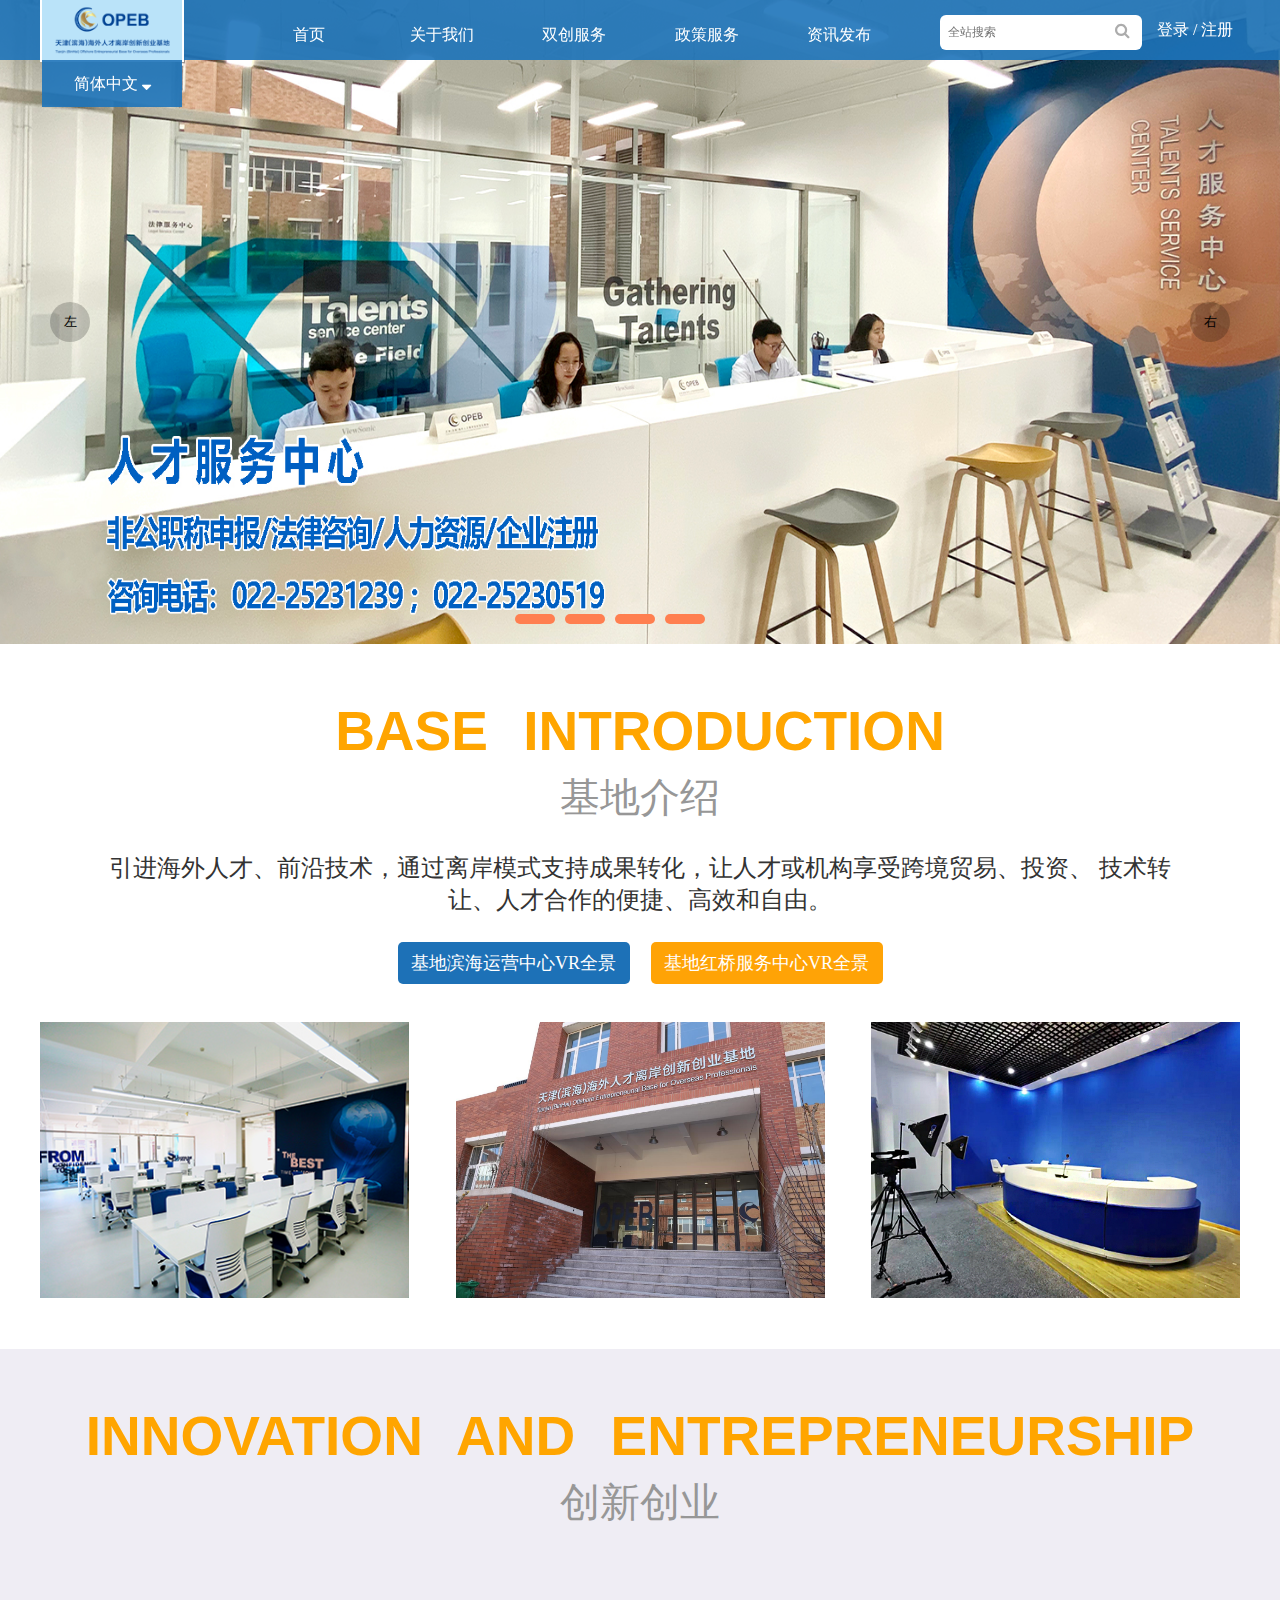
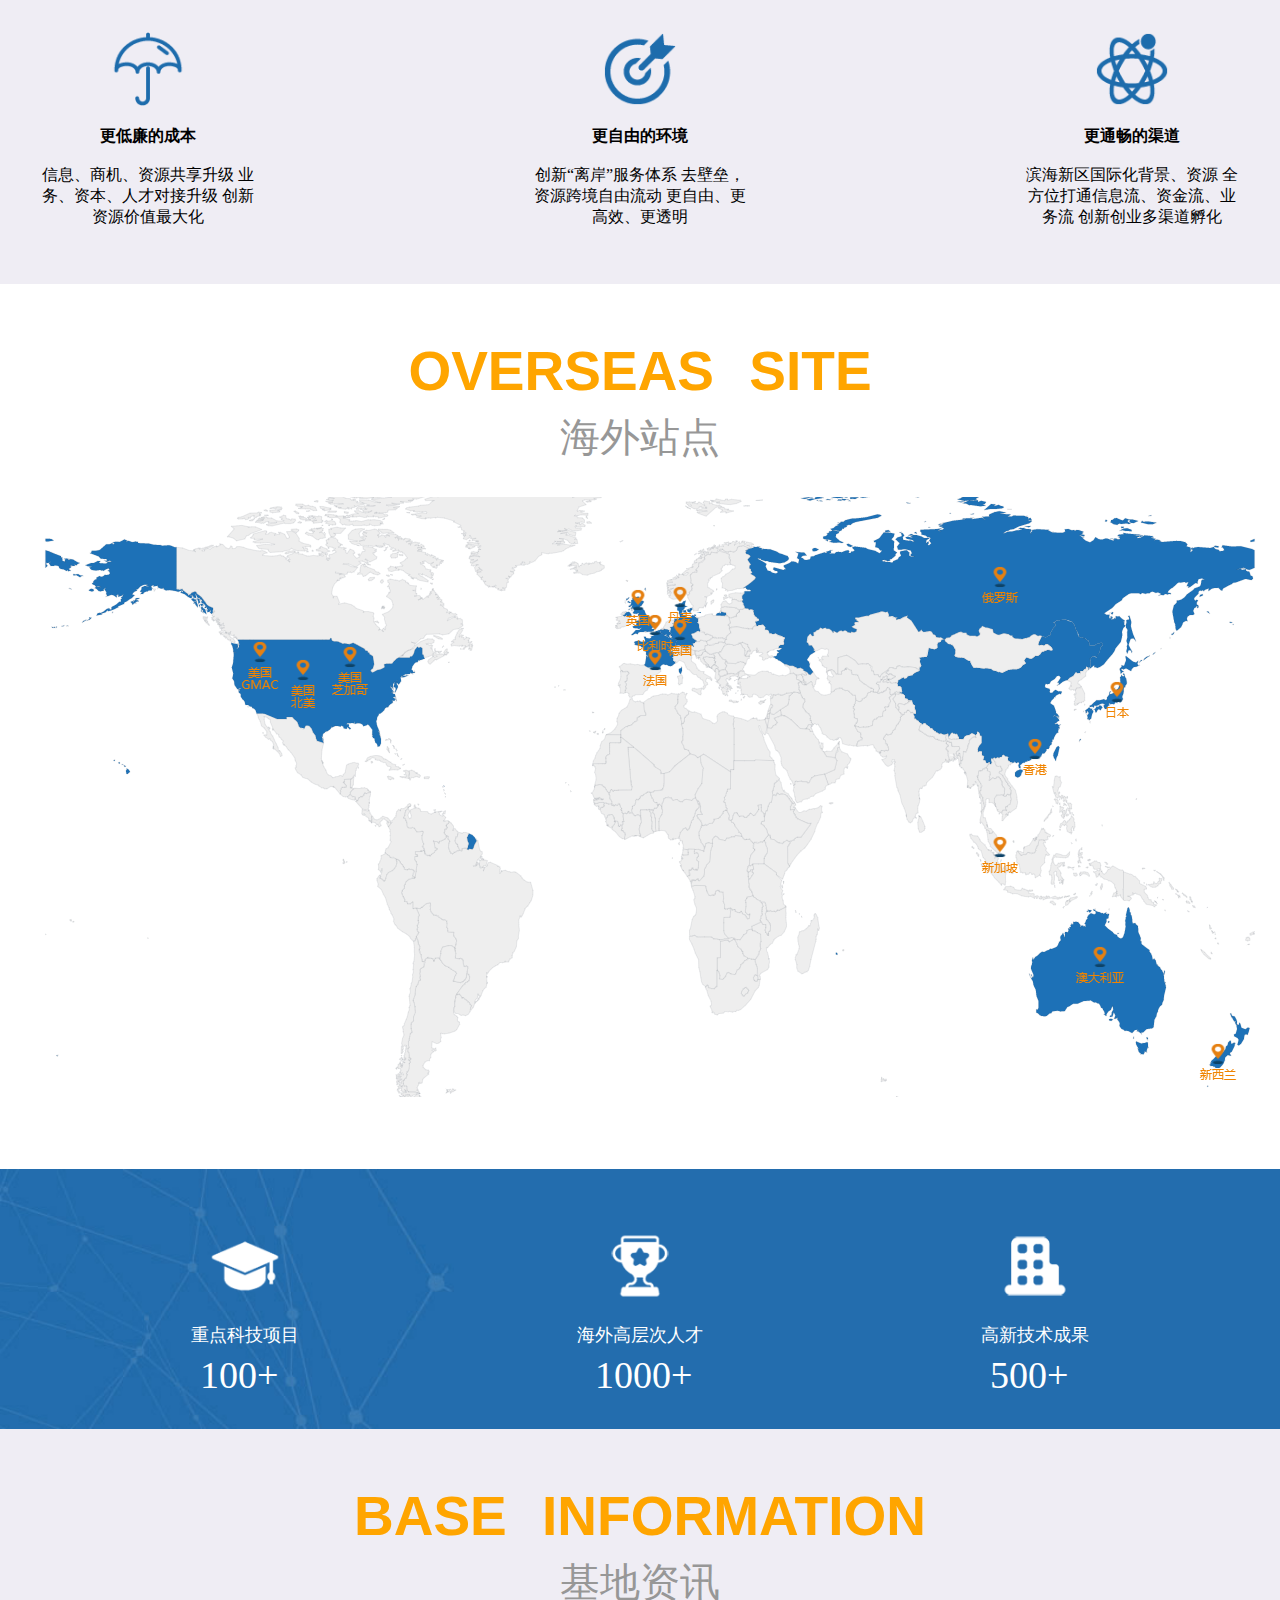
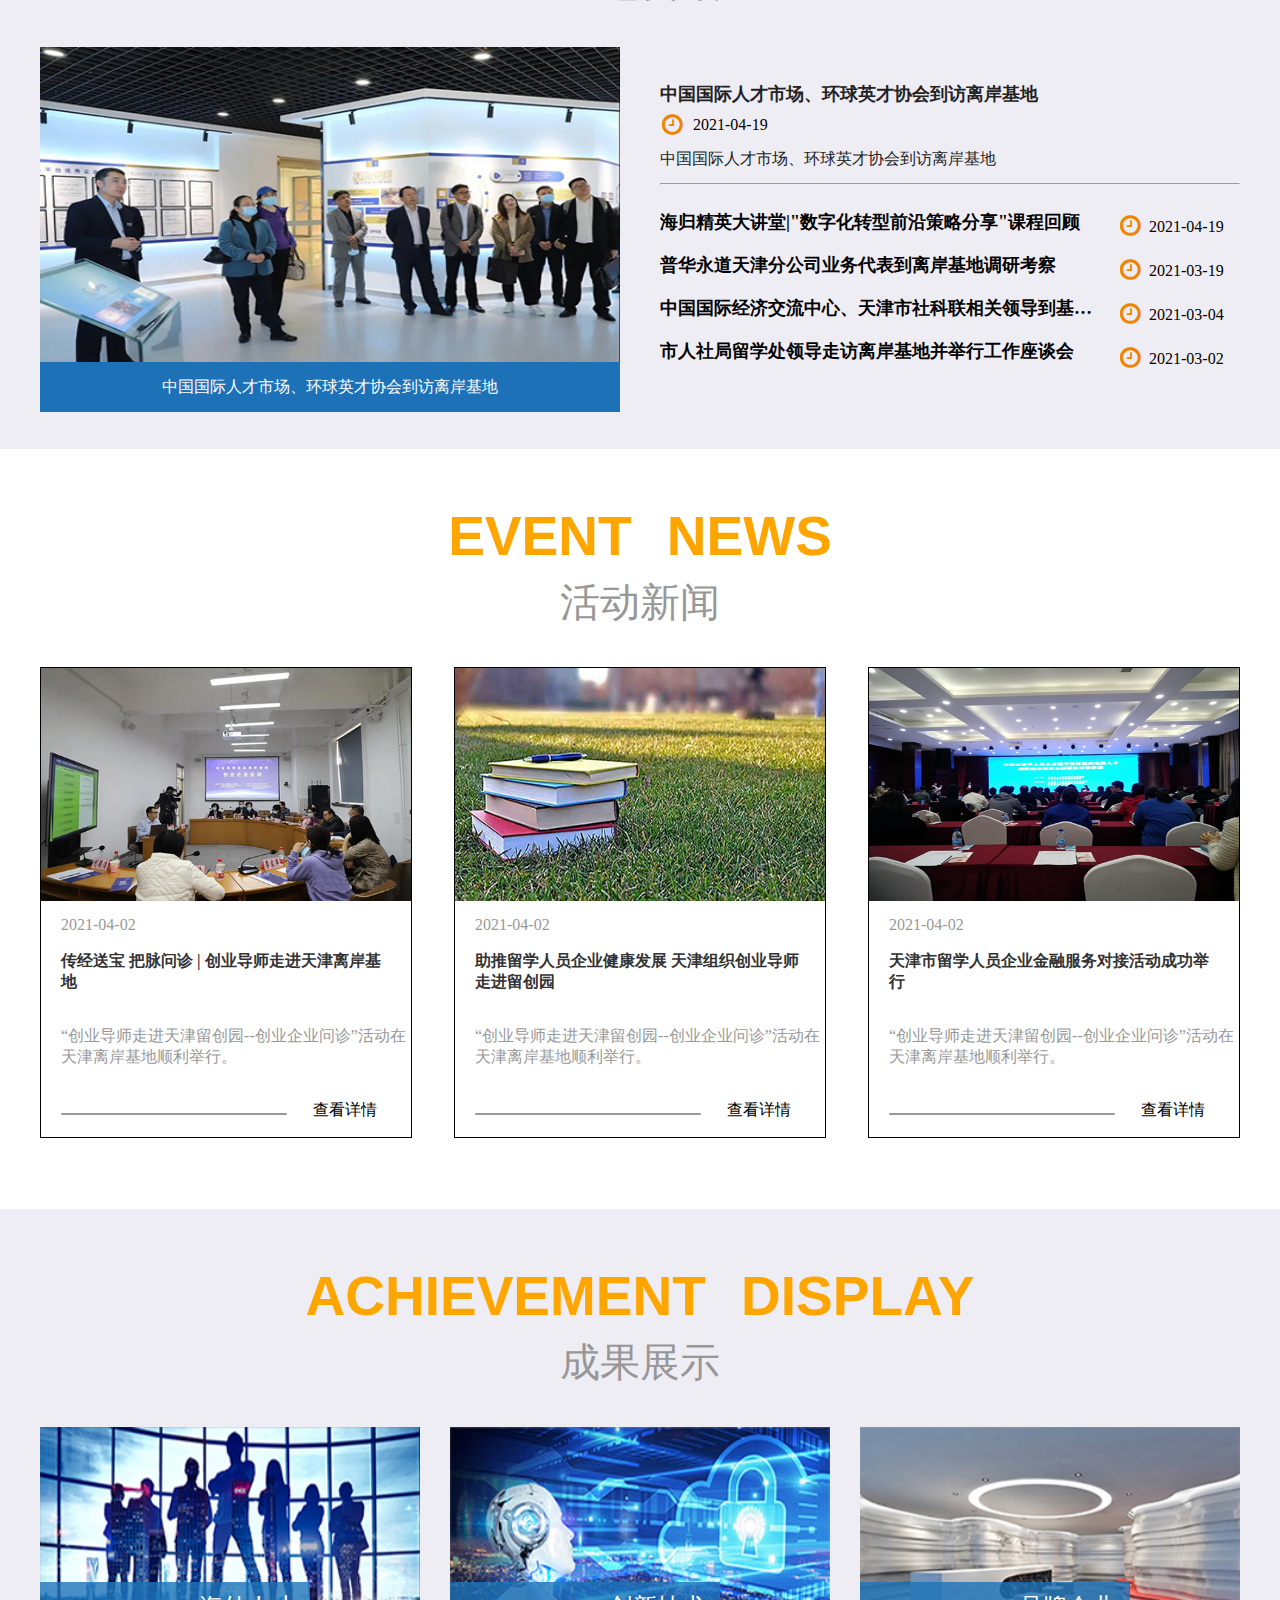
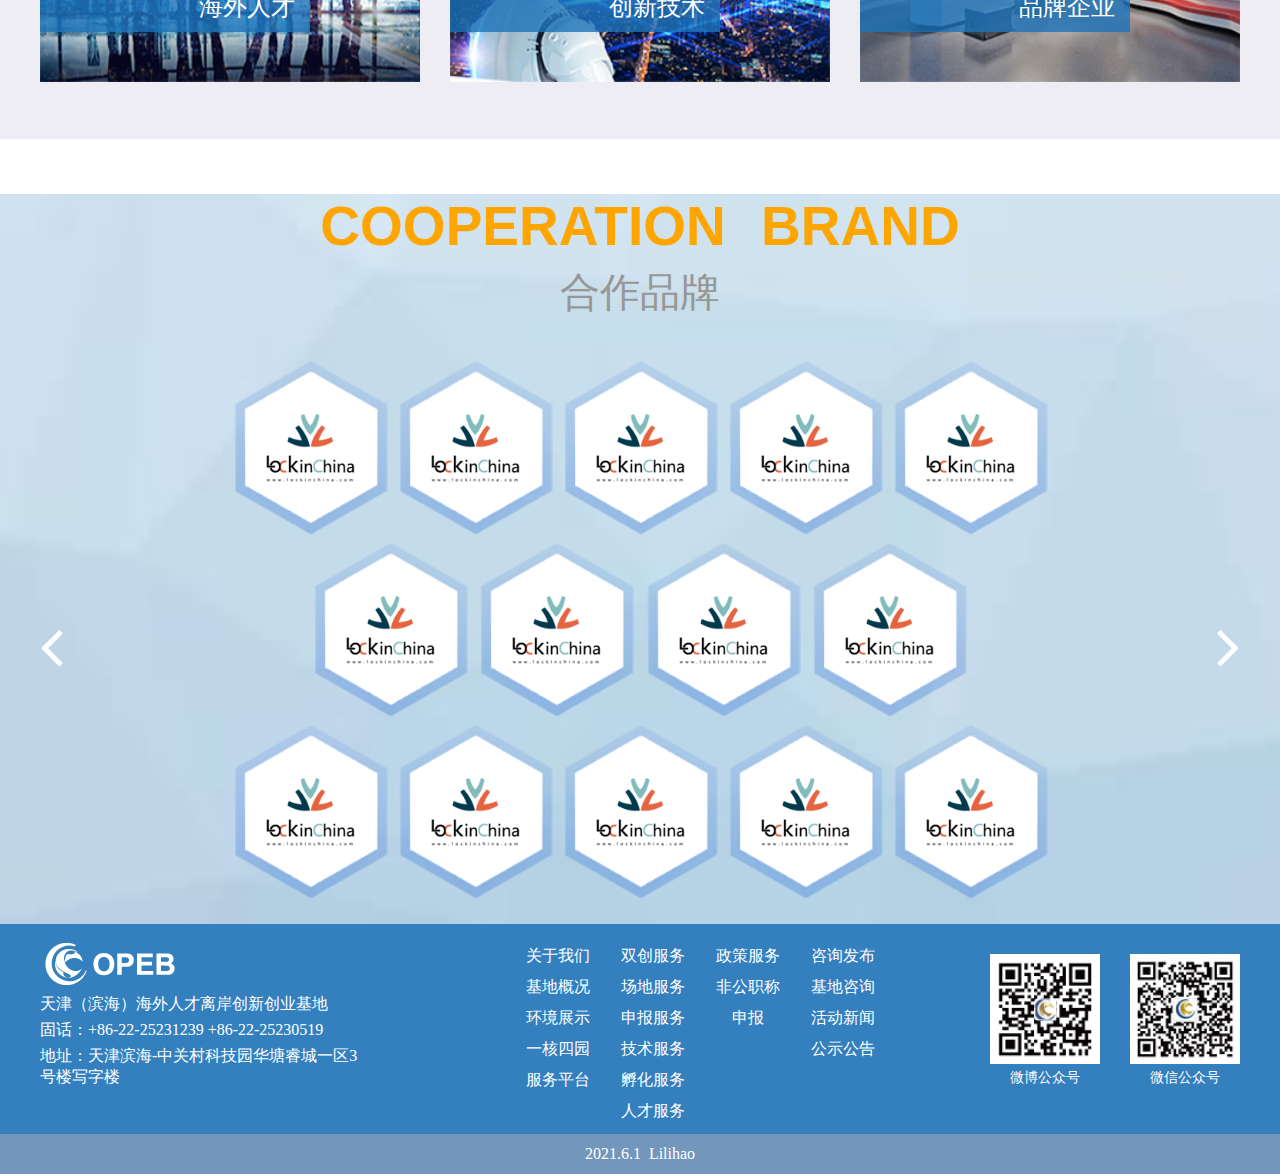
<file: index.html>
<!DOCTYPE html>
<html lang="en">

<head>
    <meta charset="UTF-8">
    <meta http-equiv="X-UA-Compatible" content="IE=edge">
    <meta name="viewport" content="width=device-width, initial-scale=1.0">
    <title>首页</title>
    <link rel="stylesheet" href="./css/index.css">
    <link rel="stylesheet" href="./css/login.css">
    <link rel="stylesheet" href="./css/register.css">
    <link rel="stylesheet" href="./css/font-awesome-4.7.0/css/font-awesome.css">
    
    <script>
        function showSubnav(e) {
            // 通过"标签"获取HTML元素
            var subNav = e.getElementsByTagName("ul")[0];
            subNav.style.display = "block";
        }

        function hideSubnav(e) {
            var subNav = e.getElementsByTagName("ul")[0];
            subNav.style.display = "none";
        }
    </script>
</head>

<body>

    <!-- 登录框 开始-->
    <div id="login">
        <div><button id="gb-btn">关闭</button></div>
        <div>账号：<input type="text" name="" id="" placeholder="请输入账号"></div>
        <div>密码：<input type="text" name="" id="" placeholder="请输入密码"></div>
        <div> <button>登录</button> </div>
    </div>
    <!-- 登录框 结束-->

    <!-- 注册框 开始-->
    <div id="register">
        <div><button id="gb1-btn">关闭</button></div>
        <div>账号：<input type="text" name="" id="" placeholder="请输入账号"></div>
        <div>密码：<input type="text" name="" id="" placeholder="请输入密码"></div>
        <div> <button>注册</button> </div>
    </div>
    <!-- 注册框 结束-->

    <!---------- 头部导航栏 开始 ---------->
    <div class="header">
        <div class="header-wrapper">
            <div class="header-logo">
                <img src="./image/header-logo.png" alt="">
            </div>
            <div class="header-nav">
                <ul>
                    <li>
                        <a href="./index.html" class="a-white">首页</a>
                    </li>
                </ul>
                <ul>
                    <li onmouseover="showSubnav(this)" onmouseout="hideSubnav(this)">
                        <a class="a-white" href="./pages/about.html">关于我们</a>
                        <ul>
                            <li><a href="./pages/about.html#jdgk-maodian">基地概况</a></li>
                            <li><a href="./pages/about.html#hjzs-maodian">环境展示</a></li>
                            <li><a href="./pages/about.html#yhsy-maodian">一核四园</a></li>
                            <li><a href="./pages/about.html#fwpt-maodian">服务平台</a></li>
                        </ul>
                    </li>
                </ul>

                <ul>
                    <li onmouseover="showSubnav(this)" onmouseout="hideSubnav(this)">
                        <a class="a-white" href="./pages/service.html">双创服务</a>
                        <ul>
                            <li><a href="./pages/service.html#cdfw-maodian">场地服务</a></li>
                            <li><a href="./pages/service.html#sbfw-maodian">申报服务</a></li>
                            <li><a href="./pages/service.html#jsfw-maodian">技术服务</a></li>
                            <li><a href="./pages/service.html#fhfw-maodian">孵化服务</a></li>
                            <li><a href="./pages/service.html#rcfw-maodian">人才服务</a></li>
                        </ul>
                    </li>
                </ul>

                <ul>
                    <li onmouseover="showSubnav(this)" onmouseout="hideSubnav(this)">
                        <a class="a-white" href="./pages/policy.html">政策服务</a>
                        <ul>
                            <li><a href="./pages/policy.html#fgzc-maodian">非公职称</a></li>
                            <!-- <li><a href="#">申报</a></li> -->

                        </ul>
                    </li>
                </ul>

                <ul>
                    <li onmouseover="showSubnav(this)" onmouseout="hideSubnav(this)">
                        <a class="a-white" href="./pages/news.html">资讯发布</a>
                        <ul>
                            <li><a href="./pages/news.html#jdzx-maodian">基地资讯</a></li>
                            <li><a href="./pages/news.html#hdxw-maodian">活动新闻</a></li>
                            <li><a href="./pages/news.html#gsgg-maodian">公示公告</a></li>
                        </ul>
                    </li>
                </ul>

            </div>
            <!-- header-nav-r-->
            <div class="header-nav-r">
                <!-- header-search -->
                <div class="header-search">
                    <input type="text" placeholder="&nbsp;&nbsp;全站搜索">
                    <i class="fa fa-search"></i>
                </div>
                <!-- header-btn -->
                <div class="header-btn">
                    <a href="#" id="login-btn">登录</a>
                    <a href="#" id="register-btn">注册</a>
                </div>
            </div>
            <!-- header-language -->
            <div class="language">
                <a href="#" class="">简体中文</a>
                <i class="fa fa-sort-desc"></i>
            </div>
        </div>
    </div>
    <!---------- 头部导航栏 结束 ---------->



    <!---------- 广告图 开始 -------------->
    <div class="banner">
        <ul>
            <li><img src="./image/banner1.png" alt=""></li>
            <li><img src="./image/banner2.jpg" alt=""></li>
            <li><img src="./image/banner3.jpg" alt=""></li>
            <li><img src="./image/banner4.jpg" alt=""></li>
        </ul>
        <!-- banner图下面滑块 -->
        <ol>
            <li></li>
            <li></li>
            <li></li>
            <li></li>
        </ol>
        <!-- 左右两个箭头 -->
        <button>左</button>
        <button>右</button>
    </div>
    <!---------- 广告图结束 --------------->


    <!---------- 首页主体 开始 ------------>
    <div class="main">
        <!-- 基地介绍 开始 -->
        <div class="content1">
            <!-- content1-wrap -->
            <div class="content1-wrap clfix">
                <!-- content-title -->
                <div class="c-title-en">
                    <span>BASE INTRODUCTION</span>
                </div>
                <div class="c-title-ch">
                    <span>基地介绍</span>
                </div>
                <div class="c-details">
                    <span>
                        引进海外人才、前沿技术，通过离岸模式支持成果转化，让人才或机构享受跨境贸易、投资、 技术转让、人才合作的便捷、高效和自由。
                    </span>
                </div>
                <!-- content-button -->
                <div class="c-button">
                    <div class="c-b1">
                        <a href="#">基地滨海运营中心VR全景</a>
                    </div>
                    <div class="c-b2">
                        <a href="#">基地红桥服务中心VR全景</a>
                    </div>

                </div>
                <!-- content-img -->
                <div class="c-img">
                    <div class="c-i-item">
                        <img src="./image/content-img1.jpg" alt="">
                    </div>
                    <div class="c-i-item">
                        <img src="./image/content-img2.jpg" alt="">
                    </div>
                    <div class="c-i-item">
                        <img src="./image/content-img3.jpg" alt="">
                    </div>
                </div>
            </div>
        </div>
        <!-- 基地介绍 结束 -->


        <!-- 创新创业 开始 -->
        <div class="content2">
            <!-- content2-wrap -->
            <div class="content2-wrap clfix">
                <!-- content-title -->
                <div class="c-title-en">
                    <span>INNOVATION AND ENTREPRENEURSHIP</span>
                </div>
                <div class="c-title-ch">
                    <span>创新创业</span>
                </div>
                <!-- content2-img -->
                <div class="c2-img">
                    <div class="c2-i-item">
                        <div class="c2-i-i-img">
                            <img src="./image/content2-img1.png" alt="">
                        </div>
                        <div class="c2-i-i-text1">
                            <span>更低廉的成本</span>
                        </div>
                        <div class="c2-i-i-text2">
                            <span>信息、商机、资源共享升级
                                业务、资本、人才对接升级
                                创新资源价值最大化</span>
                        </div>
                    </div>
                    <div class="c2-i-item">
                        <div class="c2-i-i-img">
                            <img src="./image/content2-img2.png" alt="">
                        </div>
                        <div class="c2-i-i-text1">
                            <span>更自由的环境</span>
                        </div>
                        <div class="c2-i-i-text2">
                            <span>创新“离岸”服务体系
                                去壁垒，资源跨境自由流动
                                更自由、更高效、更透明</span>
                        </div>
                    </div>
                    <div class="c2-i-item">
                        <div class="c2-i-i-img">
                            <img src="./image/content2-img3.png" alt="">
                        </div>
                        <div class="c2-i-i-text1">
                            <span>更通畅的渠道</span>
                        </div>
                        <div class="c2-i-i-text2">
                            <span>滨海新区国际化背景、资源
                                全方位打通信息流、资金流、业务流
                                创新创业多渠道孵化</span>
                        </div>
                    </div>

                </div>
            </div>
        </div>
        <!-- 创新创业 结束 -->


        <!-- 海外站点 开始-->
        <div class="content3">
            <!-- content3-wrap -->
            <div class="content3-wrap clfix">
                <!-- content-title -->
                <div class="c-title-en">
                    <span>OVERSEAS SITE</span>
                </div>
                <div class="c-title-ch">
                    <span>海外站点</span>
                </div>
                <!-- content3-img -->
                <div class="c3-img">
                    <img src="./image/map.png" alt="">
                </div>
            </div>
        </div>
        <!-- 海外站点 结束-->


        <!-- 统计蓝框 开始 -->
        <div class="content4">
            <div class="content4-wrap">
                <div class="c4-item-wrap">
                    <div class="c4-item">
                        <div class="c4-i-img">
                            <img src="./image/c4-1.png" alt="">
                        </div>
                        <p>重点科技项目</p>
                        <span>100+</span>
                    </div>
                    <div class="c4-item">
                        <div class="c4-i-img">
                            <img src="./image/c4-2.png" alt="">
                        </div>
                        <p>海外高层次人才</p>
                        <span>1000+</span>

                    </div>
                    <div class="c4-item">
                        <div class="c4-i-img">
                            <img src="./image/c4-3.png" alt="">
                        </div>
                        <p>高新技术成果</p>
                        <span>500+</span>

                    </div>
                </div>
            </div>
        </div>
        <!-- 统计蓝框 结束 -->


        <!-- 基地资讯 开始 -->
        <div class="content5">
            <!-- content5-wrap -->
            <div class="content5-wrap clfix">
                <!-- content-title -->
                <div class="c-title-en">
                    <span>BASE INFORMATION</span>
                </div>
                <div class="c-title-ch">
                    <span>基地资讯</span>
                </div>
                <!-- content5-left -->
                <div class="c5-left">
                    <img src="./image/content5-img.jpg" alt="">
                    <span> 中国国际人才市场、环球英才协会到访离岸基地</span>
                </div>
                <!-- content5-right -->
                <div class="c5-right">

                    <a href="#">
                        <div class="c5-title">
                            <a href="#">中国国际人才市场、环球英才协会到访离岸基地</a>
                        </div>
                        <div class="c5-time">
                            <i class="fa fa-clock-o"></i>
                            <span> 2021-04-19</span>
                        </div>
                        <div class="c5-text">
                            <a href="#">中国国际人才市场、环球英才协会到访离岸基地</a>
                        </div>
                    </a>

                    <hr>
                    <div class="c5-t-left">
                        <a href="#">海归精英大讲堂|"数字化转型前沿策略分享"课程回顾</a>
                        <a href="#">普华永道天津分公司业务代表到离岸基地调研考察</a>
                        <a href="#">中国国际经济交流中心、天津市社科联相关领导到基地考察调研</a>
                        <a href="#">市人社局留学处领导走访离岸基地并举行工作座谈会</a>
                    </div>
                    <div class="c5-t-right">
                        <i class="fa fa-clock-o"></i>
                        <span> 2021-04-19</span><br>
                        <i class="fa fa-clock-o"></i>
                        <span> 2021-03-19</span><br>
                        <i class="fa fa-clock-o"></i>
                        <span> 2021-03-04</span><br>
                        <i class="fa fa-clock-o"></i>
                        <span> 2021-03-02</span>


                    </div>
                </div>

            </div>
        </div>
        <!-- 基地资讯 结束 -->


        <!-- 活动新闻 开始-->
        <div class="content6">
            <div class="content6-wrap clfix">
                <!-- content-title -->
                <div class="c-title-en">
                    <span>EVENT NEWS</span>
                </div>
                <div class="c-title-ch">
                    <span>活动新闻</span>
                </div>

                <!-- content6-item -->
                <div class="c6-item-wrap">
                    <div class="c6-item">
                        <div class="c6-i-img">
                            <img src="./image/content6-img1.jpg" alt="">
                        </div>
                        <div class="c6-i-text1">
                            <p>2021-04-02</p>
                        </div>
                        <div class="c6-i-text2">
                            <a href="#">传经送宝 把脉问诊 | 创业导师走进天津离岸基地</a>
                        </div>
                        <div class="c6-i-text3">
                            <p>“创业导师走进天津留创园--创业企业问诊”活动在天津离岸基地顺利举行。</p>
                        </div>
                        <div class="c6-i-text4">
                            <span class="c6-span"></span>
                            <a href="#">查看详情</a>
                        </div>
                    </div>
                    <div class="c6-item">
                        <div class="c6-i-img">
                            <img src="./image/content6-img2.jpg" alt="">
                        </div>
                        <div class="c6-i-text1">
                            <p>2021-04-02</p>
                        </div>
                        <div class="c6-i-text2">
                            <a href="#">
                                助推留学人员企业健康发展 天津组织创业导师走进留创园
                            </a>
                        </div>
                        <div class="c6-i-text3">
                            <p>“创业导师走进天津留创园--创业企业问诊”活动在天津离岸基地顺利举行。</p>
                        </div>
                        <div class="c6-i-text4">
                            <span class="c6-span"></span>
                            <a href="#">查看详情</a>
                        </div>
                    </div>
                    <div class="c6-item">
                        <div class="c6-i-img">
                            <img src="./image/content6-img3.png" alt="">
                        </div>
                        <div class="c6-i-text1">
                            <p>2021-04-02</p>
                        </div>
                        <div class="c6-i-text2">
                            <a href="#">天津市留学人员企业金融服务对接活动成功举行</a>
                        </div>
                        <div class="c6-i-text3">
                            <p>“创业导师走进天津留创园--创业企业问诊”活动在天津离岸基地顺利举行。</p>
                        </div>
                        <div class="c6-i-text4">
                            <span class="c6-span"></span>
                            <a href="#">查看详情</a>
                        </div>
                    </div>
                </div>
            </div>
        </div>
        <!-- 活动新闻结束 -->


        <!-- 成果展示 开始 -->
        <div class="content7">
            <div class="content7-wrap clfix">
                <!-- content-title -->
                <div class="c-title-en">
                    <span>ACHIEVEMENT DISPLAY</span>
                </div>
                <div class="c-title-ch">
                    <span>成果展示</span>
                </div>
                <!-- content7-item-wrap -->
                <div class="c7-item-wrap">
                    <!-- c7-item -->
                    <div class="c7-item">
                        <img src="./image/content7-img1.jpg" alt="">
                        <div class="c7-btn">
                            <a href="#">海外人才</a>
                        </div>
                    </div>
                    <!-- c7-item -->
                    <div class="c7-item">
                        <img src="./image/content7-img2.jpg" alt="">
                        <div class="c7-btn">
                            <a href="#">创新技术</a>
                        </div>
                    </div>
                    <!-- c7-item -->
                    <div class="c7-item">
                        <img src="./image/content7-img3.jpg" alt="">
                        <div class="c7-btn">
                            <a href="#">品牌企业</a>
                        </div>
                    </div>
                </div>
            </div>
        </div>
        <!-- 成果展示 结束 -->


        <!-- 合作品牌 开始 -->
        <div class="content8">
            <div class="content8-wrap">
                <!-- content-title -->
                <div class="c-title-en">
                    <span>COOPERATION BRAND</span>
                </div>
                <div class="c-title-ch">
                    <span>合作品牌</span>
                </div>

                <div class="c8-img-wrap">
                    <div class="c8-img1">
                        <div class="c8-i-item">
                            <img src="./image/c8-1.png" alt="">
                            <img src="./image/c8-yy.png" alt="">
                        </div>
                        <div class="c8-i-item">
                            <img src="./image/c8-1.png" alt="">
                            <img src="./image/c8-yy.png" alt="">
                        </div>
                        <div class="c8-i-item">
                            <img src="./image/c8-1.png" alt="">
                            <img src="./image/c8-yy.png" alt="">
                        </div>
                        <div class="c8-i-item">
                            <img src="./image/c8-1.png" alt="">
                            <img src="./image/c8-yy.png" alt="">
                        </div>
                        <div class="c8-i-item">
                            <img src="./image/c8-1.png" alt="">
                            <img src="./image/c8-yy.png" alt="">
                        </div>
                    </div>
                    <div class="c8-img2">
                        <div class="c8-i-item">
                            <img src="./image/c8-1.png" alt="">
                            <img src="./image/c8-yy.png" alt="">
                        </div>
                        <div class="c8-i-item">
                            <img src="./image/c8-1.png" alt="">
                            <img src="./image/c8-yy.png" alt="">
                        </div>
                        <div class="c8-i-item">
                            <img src="./image/c8-1.png" alt="">
                            <img src="./image/c8-yy.png" alt="">
                        </div>
                        <div class="c8-i-item">
                            <img src="./image/c8-1.png" alt="">
                            <img src="./image/c8-yy.png" alt="">
                        </div>
                    </div>
                    <div class="c8-img1">
                        <div class="c8-i-item">
                            <img src="./image/c8-1.png" alt="">
                            <img src="./image/c8-yy.png" alt="">
                        </div>
                        <div class="c8-i-item">
                            <img src="./image/c8-1.png" alt="">
                            <img src="./image/c8-yy.png" alt="">
                        </div>
                        <div class="c8-i-item">
                            <img src="./image/c8-1.png" alt="">
                            <img src="./image/c8-yy.png" alt="">
                        </div>
                        <div class="c8-i-item">
                            <img src="./image/c8-1.png" alt="">
                            <img src="./image/c8-yy.png" alt="">
                        </div>
                        <div class="c8-i-item">
                            <img src="./image/c8-1.png" alt="">
                            <img src="./image/c8-yy.png" alt="">
                        </div>
                    </div>
                </div>

                <div class="left-jiantou">
                    <i class="fa fa-angle-left fa-4x"></i>
                </div>
                <div class="right-jiantou">
                    <i class="fa fa-angle-right fa-4x"></i>
                </div>



            </div>
        </div>
        <!-- 合作品牌 结束 -->
    </div>
    <!---------- 首页主体 结束------------->


    <!---------- 脚部导航栏 开始 ---------->
    <div class="footer clfix">
        <div class="footer-wrap ">

            <div class="f-img">
                <img src="./image/footer-logo.png" alt="">
            </div>

            <div class="f-text">
                <p>天津（滨海）海外人才离岸创新创业基地</p>
                <p>固话：+86-22-25231239 +86-22-25230519</p>
                <p>地址：天津滨海-中关村科技园华塘睿城一区3号楼写字楼</p>
            </div>

            <div class="f-list-wrap">
                <div class="f-list">
                    <ul>
                        <li><a href="./pages/about.html">关于我们</a></li>
                        <li><a href="./pages/about.html#jdgk-maodian">基地概况</a></li>
                        <li><a href="./pages/about.html#hjzs-maodian">环境展示</a></li>
                        <li><a href="./pages/about.html#yhsy-maodian">一核四园</a></li>
                        <li><a href="./pages/about.html#fwpt-maodian">服务平台</a></li>
                    </ul>
                </div>
                <div class="f-list">
                    <ul>
                        <li><a href="./pages/service.html">双创服务</a></li>
                        <li><a href="./pages/service.html#cdfw-maodian">场地服务</a></li>
                        <li><a href="./pages/service.html#sbfw-maodian">申报服务</a></li>
                        <li><a href="./pages/service.html#jsfw-maodian">技术服务</a></li>
                        <li><a href="./pages/service.html#fhfw-maodian">孵化服务</a></li>
                        <li><a href="./pages/service.html#rcfw-maodian">人才服务</a></li>
                    </ul>
                </div>
                <div class="f-list">
                    <ul>
                        <li><a href="./pages/policy.html">政策服务</a></li>
                        <li><a href="./pages/policy.html#fgzc-maodian">非公职称</a></li>
                        <li><a href="#">申报</a></li>

                    </ul>
                </div>
                <div class="f-list">
                    <ul>
                        <li><a href="./pages/news.html">咨询发布</a></li>
                        <li><a href="./pages/news.html#jdzx-maodian">基地咨询</a></li>
                        <li><a href="./pages/news.html#hdxw-maodian">活动新闻</a></li>
                        <li><a href="./pages/news.html#gsgg-maodian">公示公告</a></li>
                    </ul>
                </div>


            </div>

            <div class="f-img2-wrap">
                <div class="f-img2">
                    <img src="./image/footer1.png" alt="">
                    <span>微博公众号</span>
                </div>
                <div class="f-img2">
                    <img src="./image/footer2.jpg" alt="">
                    <span>微信公众号</span>
                </div>
            </div>
        </div>
    </div>
    <!---------- 脚部导航栏 结束 ---------->

    <!---------- 版权 开始 ---------------->
    <div class="copyright">
        <span>2021.6.1&nbsp;&nbsp;Lilihao</span>
    </div>
    <!---------- 版权 结束----------------->

    <script src="./js/login.js"></script>
    <script src="./js/register.js"></script>
  
</body>

</html>
</file>
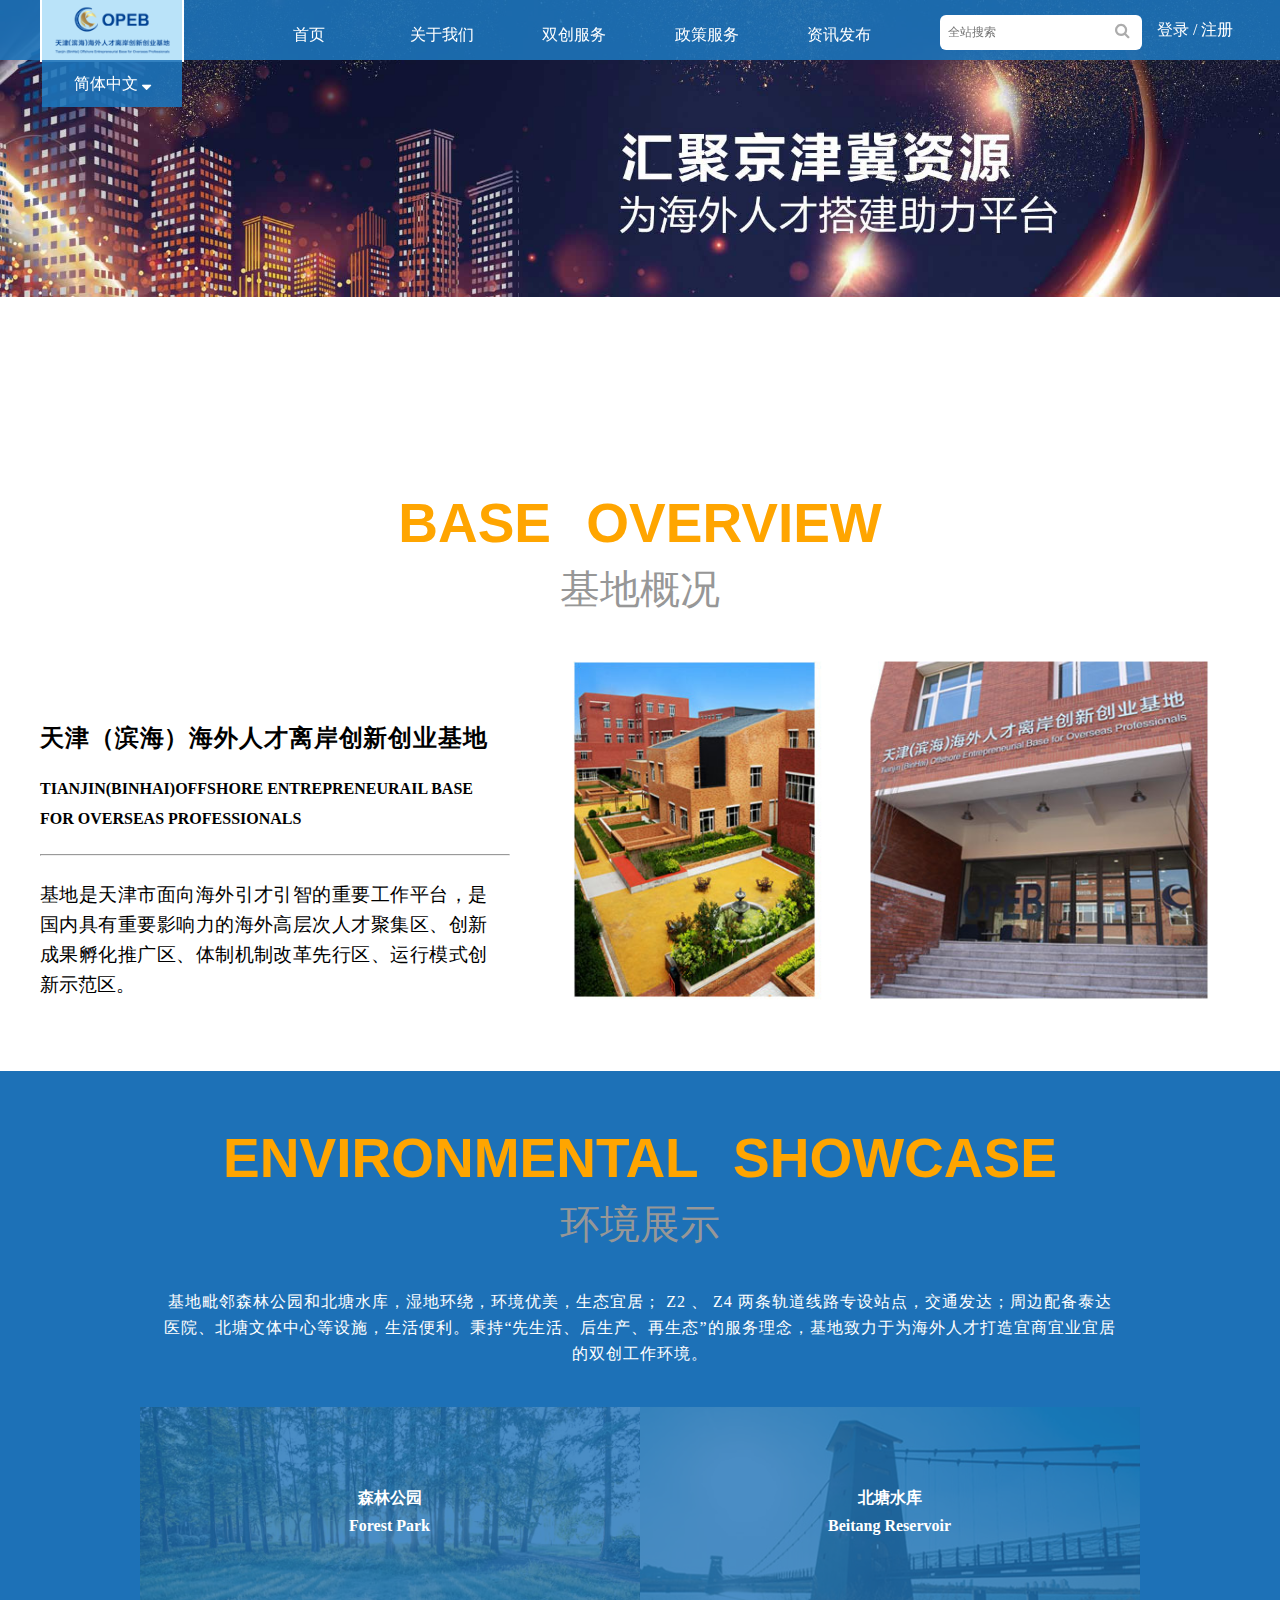
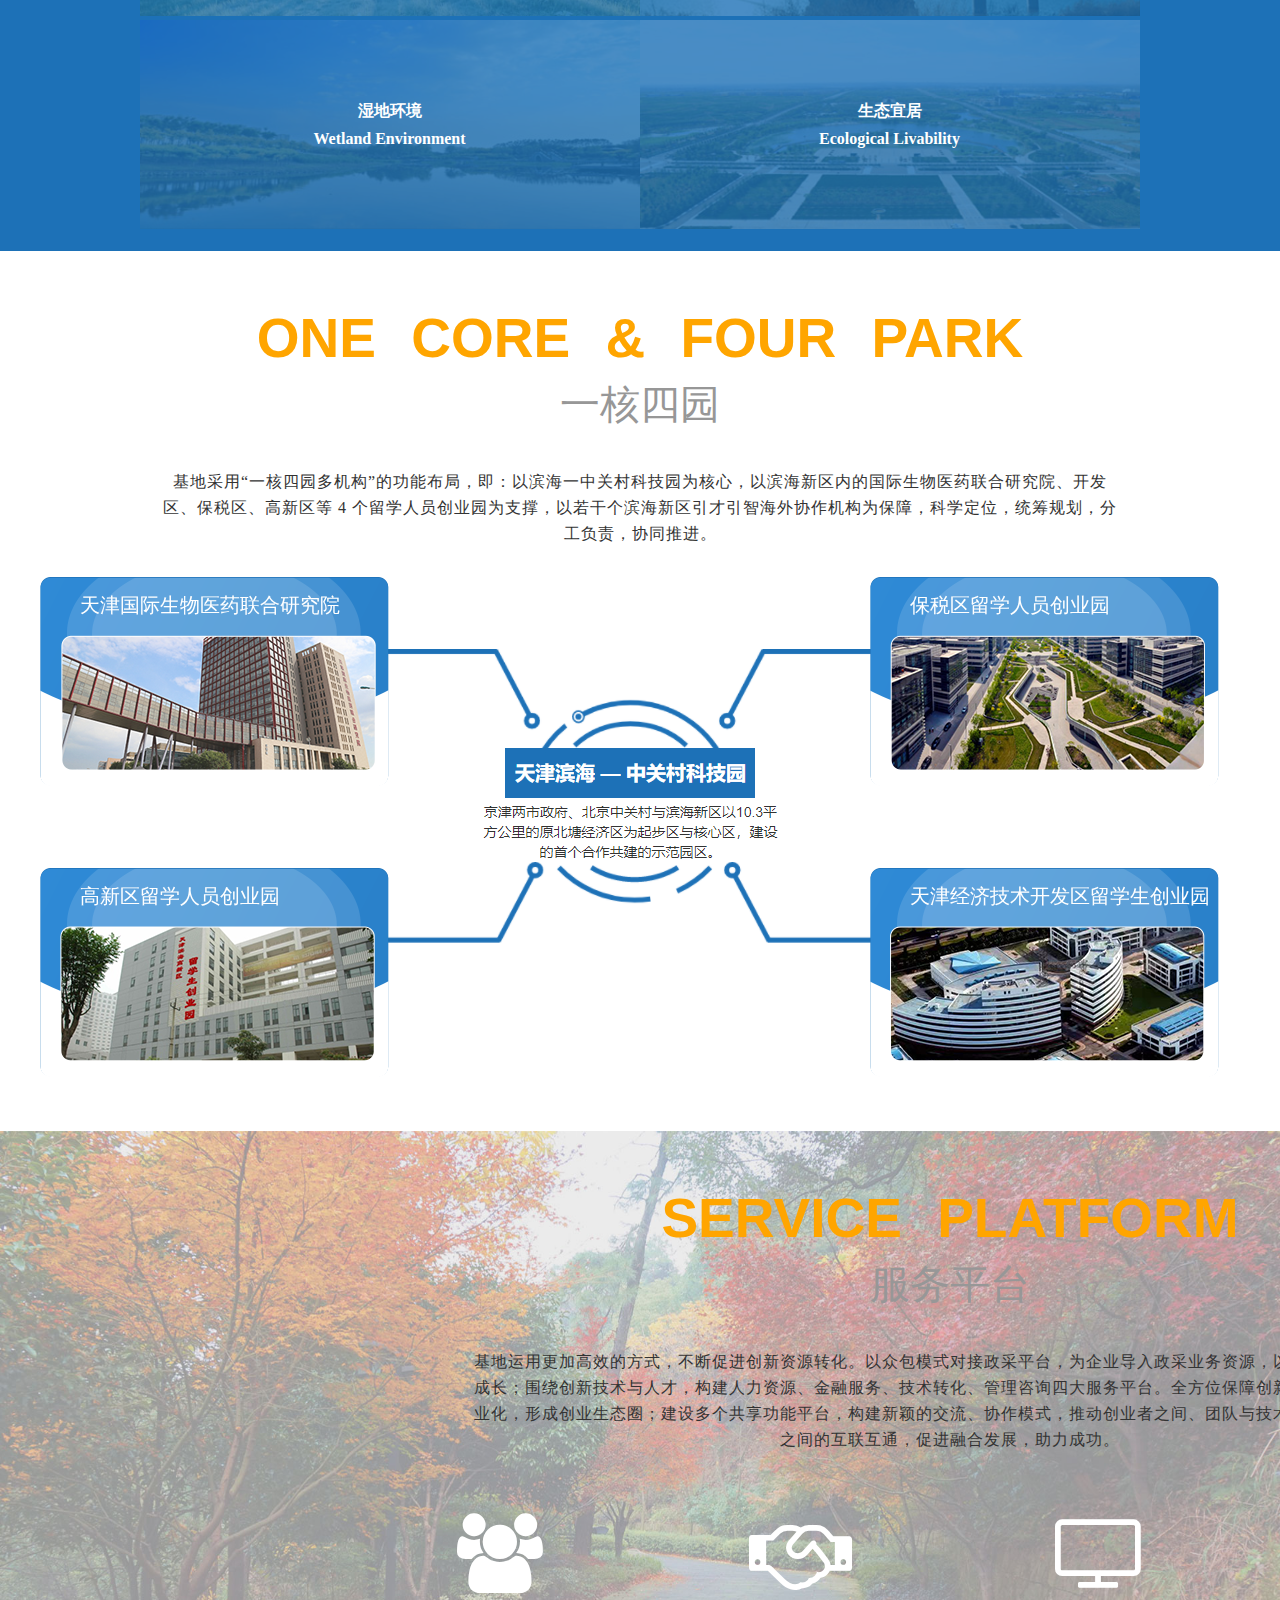
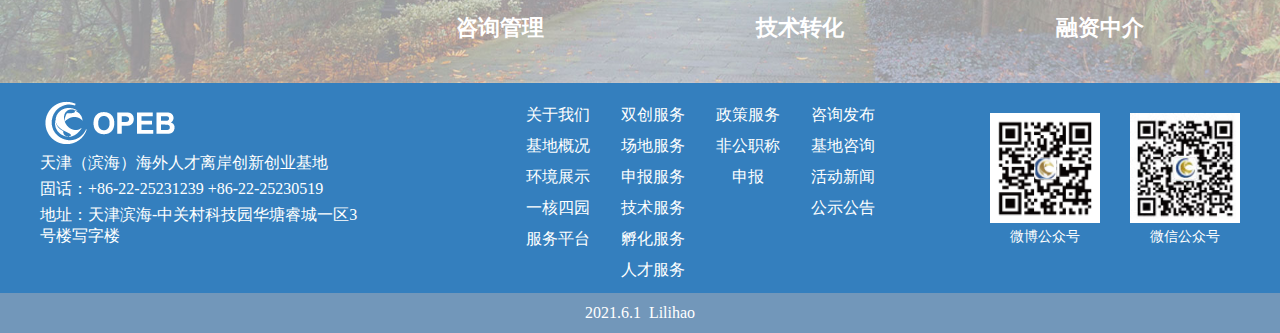
<file: pages/about.html>
<!DOCTYPE html>
<html lang="en">

<head>
    <meta charset="UTF-8">
    <meta http-equiv="X-UA-Compatible" content="IE=edge">
    <meta name="viewport" content="width=device-width, initial-scale=1.0">
    <title>关于我们</title>
    <link rel="stylesheet" href="../css/about.css">
    <link rel="stylesheet" href="../css/register.css">
    <link rel="stylesheet" href="../css/login.css">
    <link rel="stylesheet" href="../css/font-awesome-4.7.0/css/font-awesome.css">
    <script>
        function showSubnav(e) {
            // 通过"标签"获取HTML元素
            var subNav = e.getElementsByTagName("ul")[0];
            subNav.style.display = "block";
        }

        function hideSubnav(e) {
            var subNav = e.getElementsByTagName("ul")[0];
            subNav.style.display = "none";
        }
    </script>
</head>

<body>
    <!-- 登录框 开始-->
    <div id="login">
        <div><button id="gb-btn">关闭</button></div>
        <div>账号：<input type="text" name="" id="" placeholder="请输入账号"></div>
        <div>密码：<input type="text" name="" id="" placeholder="请输入密码"></div>
        <div> <button>登录</button> </div>
    </div>
    <!-- 登录框 结束-->

    <!-- 注册框 开始-->
    <div id="register">
        <div><button id="gb1-btn">关闭</button></div>
        <div>账号：<input type="text" name="" id="" placeholder="请输入账号"></div>
        <div>密码：<input type="text" name="" id="" placeholder="请输入密码"></div>
        <div> <button>注册</button> </div>
    </div>
    <!-- 注册框 结束-->
    <!------------ 头部 开始 ------------>
    <div class="header">
        <div class="header-wrapper">
            <div class="header-logo">
                <img src="../image/header-logo.png" alt="">
            </div>
            <div class="header-nav">
                <ul>
                    <li>
                        <a href="../index.html" class="a-white">首页</a>
                    </li>
                </ul>
                <ul>
                    <li onmouseover="showSubnav(this)" onmouseout="hideSubnav(this)">
                        <a class="a-white" href="./about.html">关于我们</a>
                        <ul>
                            <li><a href="#jdgk-maodian">基地概况</a></li>
                            <li><a href="#hjzs-maodian">环境展示</a></li>
                            <li><a href="#yhsy-maodian">一核四园</a></li>
                            <li><a href="#fwpt-maodian">服务平台</a></li>
                        </ul>
                    </li>
                </ul>

                <ul>
                    <li onmouseover="showSubnav(this)" onmouseout="hideSubnav(this)">
                        <a class="a-white" href="./service.html">双创服务</a>
                        <ul>
                            <li><a href="./service.html#cdfu-maodian">场地服务</a></li>
                            <li><a href="./service.html#sbfu-maodian">申报服务</a></li>
                            <li><a href="./service.html#jsfu-maodian">技术服务</a></li>
                            <li><a href="./service.html#fhfu-maodian">孵化服务</a></li>
                            <li><a href="./service.html#rcfu-maodian">人才服务</a></li>
                        </ul>
                    </li>
                </ul>

                <ul>
                    <li onmouseover="showSubnav(this)" onmouseout="hideSubnav(this)">
                        <a class="a-white" href="./policy.html">政策服务</a>
                        <ul>
                            <li><a href="./policy.html#fgzc-maodian">非公职称</a></li>
                            <li><a href="#">申报</a></li>

                        </ul>
                    </li>
                </ul>

                <ul>
                    <li onmouseover="showSubnav(this)" onmouseout="hideSubnav(this)">
                        <a class="a-white" href="./news.html">资讯发布</a>
                        <ul>
                            <li><a href="./news.html#jdzx-maodian">基地资讯</a></li>
                            <li><a href="./news.html#jdzx-maodian">活动新闻</a></li>
                            <li><a href="./news.html#jdzx-maodian">公示公告</a></li>
                        </ul>
                    </li>
                </ul>

            </div>
            <!-- header-nav-r-->
            <div class="header-nav-r">
                <!-- header-search -->
                <div class="header-search">
                    <input type="text" placeholder="&nbsp;&nbsp;全站搜索">
                    <i class="fa fa-search"></i>
                </div>
                <!-- header-btn -->
                <div class="header-btn">
                    <a href="#" id="login-btn">登录</a>
                    <a href="#" id="register-btn">注册</a>
                </div>
            </div>
            <!-- header-language -->
            <div class="language">
                <a href="#" class="">简体中文</a>
                <i class="fa fa-sort-desc"></i>
            </div>
        </div>
    </div>
    <!------------ 头部 结束 ------------>


    <!------------ 广告图 开始 ------------>
    <div id="banner">
        <img src="../image/about-banner-img.jpg" alt="">
    </div>
    <!------------ 广告图 结束------------>

    <!------------ 主体 开始 ------------>
    <!-- 基地概况 开始 -->
    <a id="jdgk-maodian"></a>
    <div class="content1">
        <div class="content1-wrap clfix">
            <!-- content-title -->
            <div class="c-title-en">
                <span>BASE OVERVIEW</span>
            </div>
            <div class="c-title-ch">
                <span>基地概况</span>
            </div>
            <div class="base-Survey-left">
                <div>
                    <h1>天津（滨海）海外人才离岸创新创业基地</h1>
                    <h3>TIANJIN(BINHAI)OFFSHORE ENTREPRENEURAIL BASE FOR OVERSEAS PROFESSIONALS</h3>
                </div>
                <hr>
                <p>基地是天津市面向海外引才引智的重要工作平台，是国内具有重要影响力的海外高层次人才聚集区、创新成果孵化推广区、体制机制改革先行区、运行模式创新示范区。</p>
            </div>
            <div class="base_Survey_right">
                <img src="../image/about1.jpg" alt="">
                <img src="../image/about2.jpg" alt="">
            </div>
        </div>
    </div>
    <!-- 基地概况 结束 -->


    <!-- 环境展示 开始-->
    <a id="hjzs-maodian"></a>
    <div class="section2">
        <div class="section2-wrap clfix">
            <div class=" c-title-en">
                <span>ENVIRONMENTAL SHOWCASE</span>
            </div>
            <div class="c-title-ch">
                <span>环境展示</span>
            </div>
            <p>基地毗邻森林公园和北塘水库，湿地环绕，环境优美，生态宜居； Z2 、 Z4
                两条轨道线路专设站点，交通发达；周边配备泰达医院、北塘文体中心等设施，生活便利。秉持“先生活、后生产、再生态”的服务理念，基地致力于为海外人才打造宜商宜业宜居的双创工作环境。</p>
            <div class="environmentShow">

                <div class="environmentShow1">
                    <div class="environmentShowBox">
                        <h3 class="p-t-10">
                            森林公园
                        </h3>
                        <h4 class="">
                            Forest Park
                        </h4>
                    </div>
                    <img src="../image/about3.jpg">
                    <div class="mohu"></div>
                </div>

                <div class="environmentShow1">
                    <div class="environmentShowBox">
                        <h3 class="p-t-10">
                            北塘水库
                        </h3>
                        <h4 class="">
                            Beitang Reservoir
                        </h4>
                    </div>
                    <img src="../image/about4.jpg">
                    <div class="mohu"></div>
                </div>

                <div class="environmentShow1">
                    <div class="environmentShowBox">
                        <h3 class="p-t-10">
                            湿地环境
                        </h3>
                        <h4 class="">
                            Wetland Environment
                        </h4>
                    </div>
                    <img src="../image/about5.jpg">
                    <div class="mohu"></div>
                </div>

                <div class="environmentShow1">
                    <div class="environmentShowBox">
                        <h3 class="p-t-10">
                            生态宜居
                        </h3>
                        <h4 class="">
                            Ecological Livability
                        </h4>
                    </div>
                    <img src="../image/about6.jpg">
                    <div class="mohu"></div>
                </div>

            </div>
        </div>


    </div>
    <!-- 环境展示 结束 -->

    <!-- 一核四园 开始 -->
    <a id="yhsy-maodian"></a>
    <div class="section3">
        <div class="section3-wrap clfix">
            <div class=" c-title-en">
                <span>ONE CORE & FOUR PARK</span>
            </div>
            <div class="c-title-ch">
                <span>一核四园</span>
            </div>
            <p>
                基地采用“一核四园多机构”的功能布局，即：以滨海一中关村科技园为核心，以滨海新区内的国际生物医药联合研究院、开发区、保税区、高新区等 4
                个留学人员创业园为支撑，以若干个滨海新区引才引智海外协作机构为保障，科学定位，统筹规划，分工负责，协同推进。
            </p>
            <div class="s3-img-wrap">
                <!-- 左 -->
                <div class="s3-i-item1">
                    <!-- 天津国际生物医药联合研究所 -->
                    <div class="wrapper">
                        <div class="item">
                            <img src="../image/about-lan.png" alt="">
                            <span>
                                天津国际生物医药联合研究院
                            </span>
                            <p>
                                天津国际生物医药联合研究院作为创新园的核心和标志，由天津市政府投资11亿元率先启动建设，坐落于天津经济技术开发区洞庭路220号，规划建筑面积35万平方米，一期工程大楼已于2009年6月投入使用。
                            </p>
                        </div>
                        <div class="img-wrapper">
                            <img src="../image/about-s4-1.png" alt="">
                            <span>
                                天津国际生物医药联合研究院
                            </span>
                            <img src="../image/about-guoji.png" alt="">
                        </div>
                    </div>
                    <!-- 高新区留学人员创业园 -->
                    <div class="wrapper">
                        <div class="item">
                            <img src="../image/about-lan.png" alt="">
                            <span>
                                高新区留学人员创业园
                            </span>
                            <p>天创业园累计孵化留学生企业近200家，为高新区输送了一大批优秀的创新型企业。在反映孵化器孵化能力和孵化业绩的每万平米孵化面积所完成的在孵企业总产值，以及毕业企业数等主要孵化指标完成情况名列国家级孵化器前列。
                            </p>
                        </div>
                        <div class="img-wrapper">
                            <img src="../image/about-s4-1.png" alt="">
                            <span>
                                高新区留学人员创业园
                            </span>
                            <img src="../image/about-gaoxin.png" alt="">
                        </div>
                    </div>
                </div>
                <!-- 中 -->
                <div class="s3-i-item2">
                    <img src="../image/about-s4-zhong.png" alt="">
                </div>
                <!-- 右 -->
                
                <div class="s3-i-item1">
                    <!-- 保税区留学人员创业园 -->
                    <div class="wrapper">
                        <div class="item">
                            <img src="../image/about-lan.png" alt="">
                            <span>保税区留学人员创业园</span>
                            <p>保税区以保税为特色，临港为依托，形成了国际贸易、现代物流和出口加工三大主导产业。区内综合配套齐全，商业、服务业云集，产业链、供应链密集，以此成为全市对外开放的重要窗口和新的经济增长点。
                            </p>
                        </div>
                        <div class="img-wrapper">
                            <img src="../image/about-s4-1.png" alt="">
                            <span>保税区留学人员创业园</span>
                            <img src="../image/about-baoshui.png" alt="">
                        </div>
                    </div>
                    <!-- 天津经济技术开发区留学生创业园 -->
                    <div class="wrapper">
                        <div class="item">
                            <img src="../image/about-lan.png" alt="">
                            <span>
                                天津经济技术开发区留学生创业园 
                            </span>
                            <p>天津经济技术开发区留学生创业园成立于1996年7月，坐落在天津经济技术开发区第五大街与泰华路交口处，交通便利，基础设施完善。留学生创业园利用各项优惠政策，通过各种服务，吸引海外留学人员来津创业。
                            </p>
                        </div>
                        <div class="img-wrapper">
                            <img src="../image/about-s4-1.png" alt="">
                            <span>
                                天津经济技术开发区留学生创业园 
                            </span>
                            <img src="../image/about-jingji.png" alt="">
                        </div>
                    </div>
                </div>
            </div>
        </div>
    </div>
    <!-- 一核四园 结束 -->

    <!-- 服务平台 开始 -->
    <a id="fwpt-maodian"></a>
    <div class="section4">
        <img src="../image/about.s5-1.jpg" alt="">
        <div class="section4-wrap clfix">
            <div class=" c-title-en">
                <span>SERVICE PLATFORM</span>
            </div>
            <div class="c-title-ch">
                <span>服务平台</span>
            </div>
            <p>
                基地运用更加高效的方式，不断促进创新资源转化。以众包模式对接政采平台，为企业导入政采业务资源，以业务流量带动企业成长；围绕创新技术与人才，构建人力资源、金融服务、技术转化、管理咨询四大服务平台。全方位保障创新技术的商业化和产业化，形成创业生态圈；建设多个共享功能平台，构建新颖的交流、协作模式，推动创业者之间、团队与技术之间、技术与资本之间的互联互通，促进融合发展，助力成功。
            </p>
            <div class="s4-img-wrap">
                <div class="s4-i-item">
                    <div class="s4-i-iwrap">
                        <i class="fa fa-users fa-5x"></i>
                    </div>
                    <div class="s4-i-swrap">
                        <span>咨询管理</span>
                    </div>
                </div>
                <div class="s4-i-item">
                    <div class="s4-i-iwrap">
                        <i class="fa fa-handshake-o fa-5x"></i>
                    </div>
                    <div class="s4-i-swrap">
                        <span>技术转化</span>
                    </div>
                </div>
                <div class="s4-i-item">
                    <div class="s4-i-iwrap">
                        <i class="fa fa-tv fa-5x"></i>
                    </div>
                    <div class="s4-i-swrap">
                        <span>融资中介</span>
                    </div>
                </div>
                <div class="s4-i-item">
                    <div class="s4-i-iwrap">
                        <i class="fa fa-refresh fa-5x"></i>
                    </div>
                    <div class="s4-i-swrap">
                        <span>人力资源</span>
                    </div>
                </div>
            </div>

        </div>
    </div>
    <!-- 服务平台 结束 -->

    <!------------ 主体 结束 ------------>

    <!--------------------- footer begin ------------------------->
    <div class="footer clfix">
        <div class="footer-wrap ">

            <div class="f-img">
                <img src="../image/footer-logo.png" alt="">
            </div>

            <div class="f-text">
                <p>天津（滨海）海外人才离岸创新创业基地</p>
                <p>固话：+86-22-25231239 +86-22-25230519</p>
                <p>地址：天津滨海-中关村科技园华塘睿城一区3号楼写字楼</p>
            </div>

            <div class="f-list-wrap">
                <div class="f-list">
                    <ul>
                        <li><a href="./about.html">关于我们</a></li>
                        <li><a href="#jdgk-maodian">基地概况</a></li>
                        <li><a href="#hjzs-maodian">环境展示</a></li>
                        <li><a href="#yhsy-maodian">一核四园</a></li>
                        <li><a href="#fwpt-maodian">服务平台</a></li>
                    </ul>
                </div>
                <div class="f-list">
                    <ul>
                        <li><a href="./service.html">双创服务</a></li>
                        <li><a href="./service.html#cdfw-maodian">场地服务</a></li>
                        <li><a href="./service.html#sbfw-maodian">申报服务</a></li>
                        <li><a href="./service.html#jsfw-maodian">技术服务</a></li>
                        <li><a href="./service.html#fhfw-maodian">孵化服务</a></li>
                        <li><a href="./service.html#rcfw-maodian">人才服务</a></li>
                    </ul>
                </div>
                <div class="f-list">
                    <ul>
                        <li><a href="./policy.html">政策服务</a></li>
                        <li><a href="./policy.html#fgzc-maodian">非公职称</a></li>
                        <li><a href="#">申报</a></li>

                    </ul>
                </div>
                <div class="f-list">
                    <ul>
                        <li><a href="./news.html">咨询发布</a></li>
                        <li><a href="./news.html#jdzx-maodian">基地咨询</a></li>
                        <li><a href="./news.html#hdxw-maodian">活动新闻</a></li>
                        <li><a href="./news.html#gsgg-maodian">公示公告</a></li>
                    </ul>
                </div>


            </div>

            <div class="f-img2-wrap">
                <div class="f-img2">
                    <img src="../image/footer1.png" alt="">
                    <span>微博公众号</span>
                </div>
                <div class="f-img2">
                    <img src="../image/footer2.jpg" alt="">
                    <span>微信公众号</span>
                </div>
            </div>
        </div>
    </div>
    <div class="copyright">
        <span>2021.6.1&nbsp;&nbsp;Lilihao</span>
    </div>
    <!--------------------- footer end --------------------------->
    <script src="../js/login.js"></script>
    <script src="../js/register.js"></script>
</body>

</html>
</file>
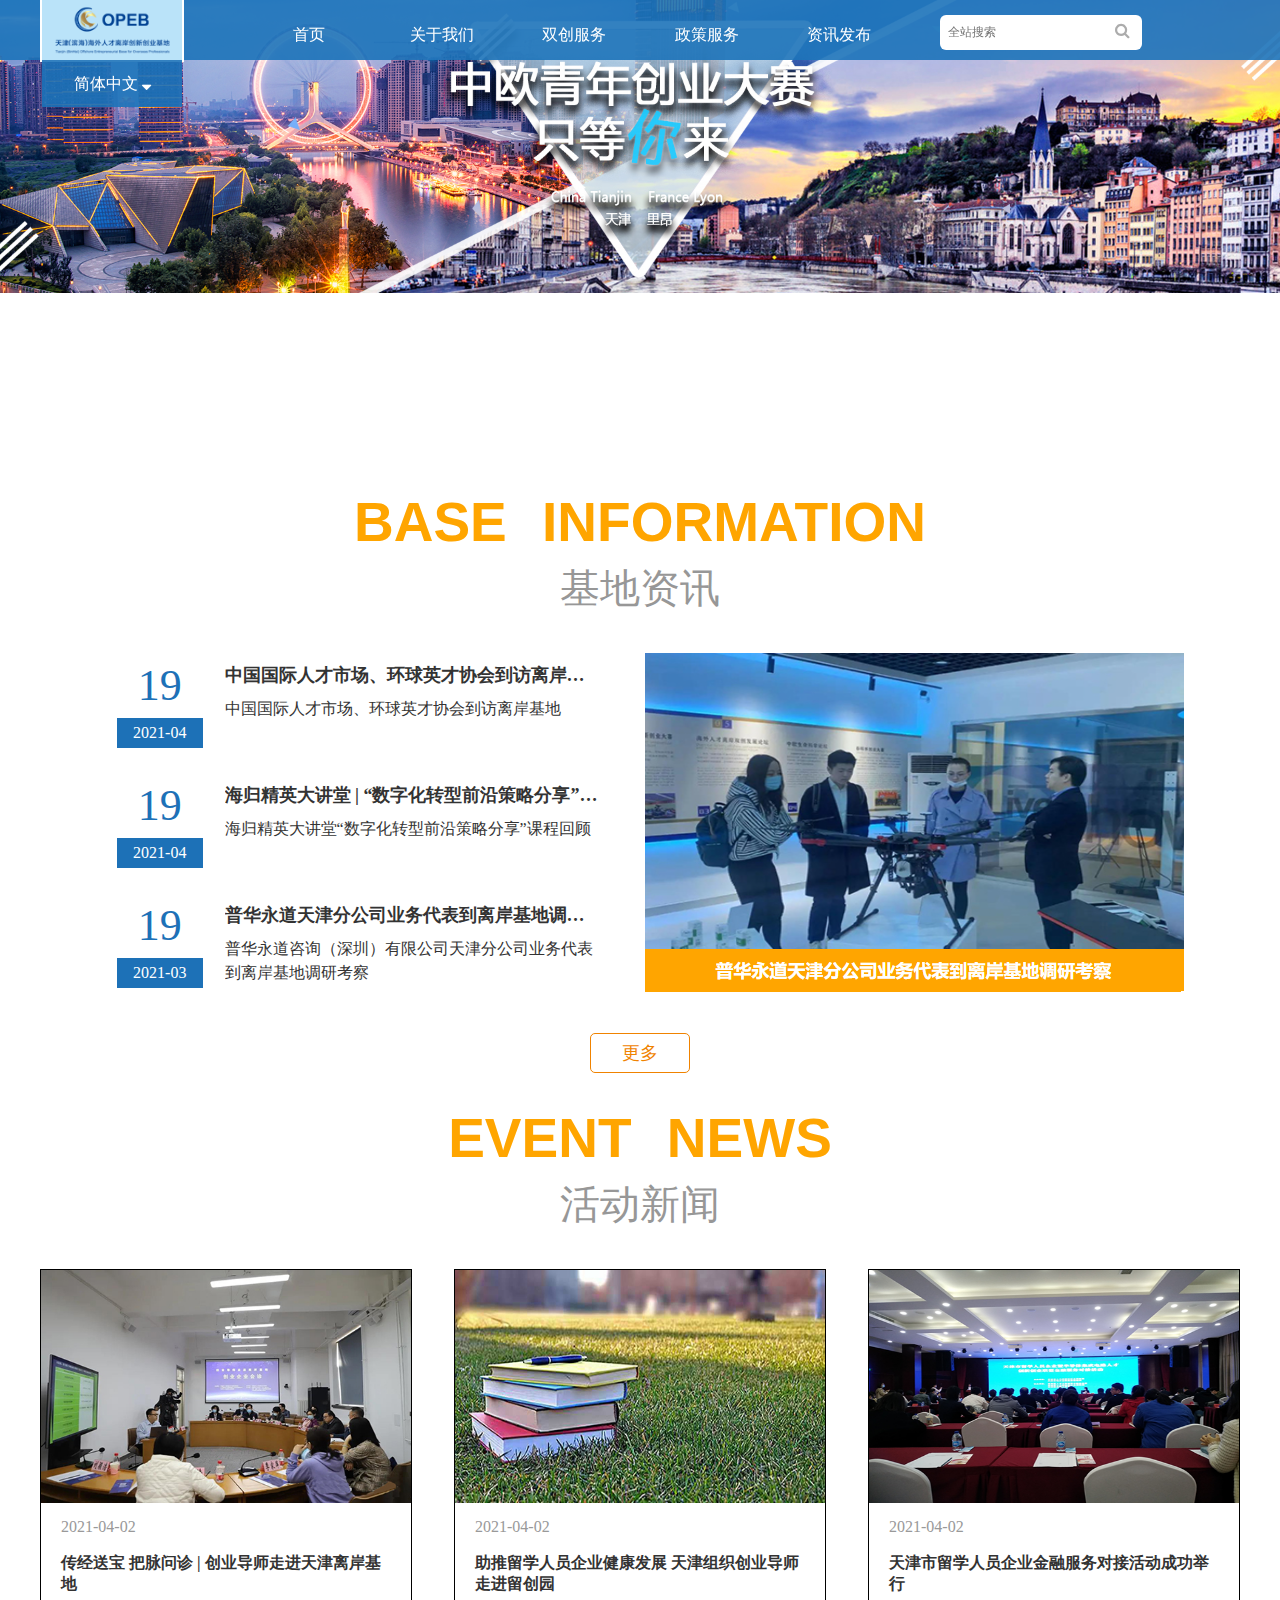
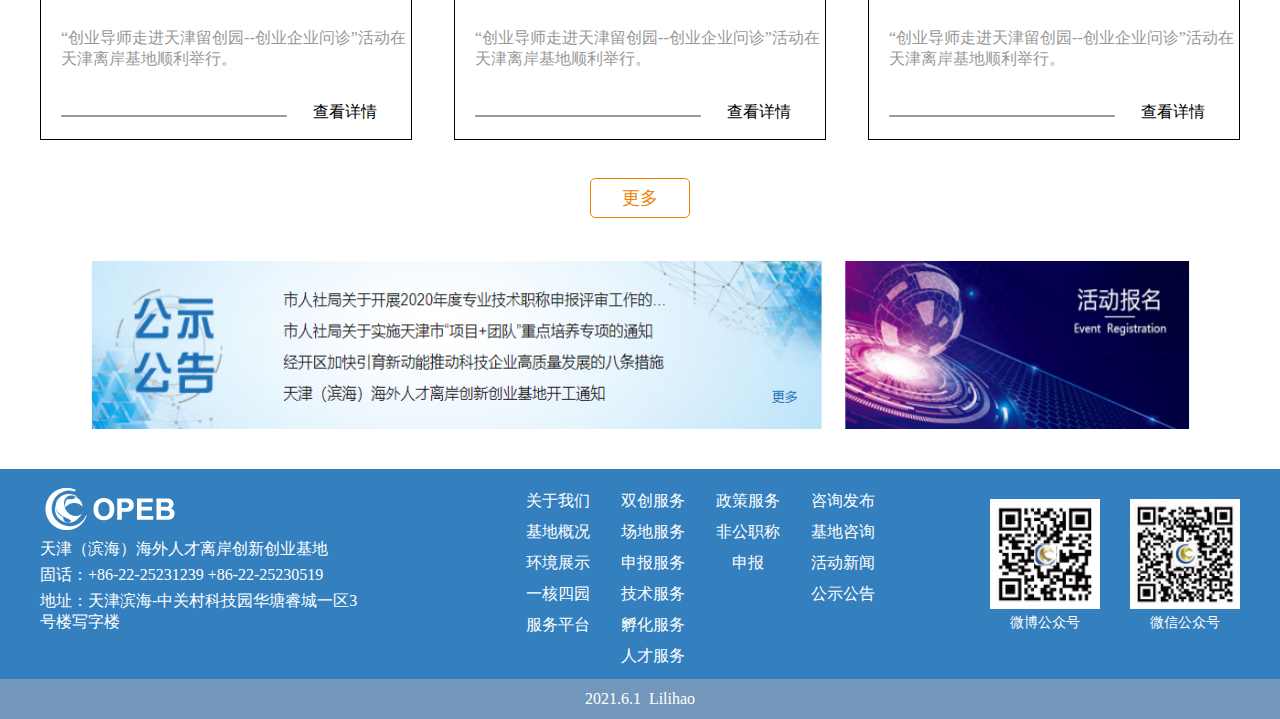
<file: pages/news.html>
<!DOCTYPE html>
<html lang="en">

<head>
    <meta charset="UTF-8">
    <meta http-equiv="X-UA-Compatible" content="IE=edge">
    <meta name="viewport" content="width=device-width, initial-scale=1.0">
    <title>资讯发布</title>
    <link rel="stylesheet" href="../css/news.css">
    <link rel="stylesheet" href="../css/register.css">
    <link rel="stylesheet" href="../css/login.css">
    <link rel="stylesheet" href="../css/font-awesome-4.7.0/css/font-awesome.css">
    <script>
        function showSubnav(e) {
            // 通过"标签"获取HTML元素
            var subNav = e.getElementsByTagName("ul")[0];
            subNav.style.display = "block";
        }

        function hideSubnav(e) {
            var subNav = e.getElementsByTagName("ul")[0];
            subNav.style.display = "none";
        }
    </script>
</head>

<body>
    <!-- 登录框 开始-->
    <div id="login">
        <div><button id="gb-btn">关闭</button></div>
        <div>账号：<input type="text" name="" id="" placeholder="请输入账号"></div>
        <div>密码：<input type="text" name="" id="" placeholder="请输入密码"></div>
        <div> <button>登录</button> </div>
    </div>
    <!-- 登录框 结束-->

    <!-- 注册框 开始-->
    <div id="register">
        <div><button id="gb1-btn">关闭</button></div>
        <div>账号：<input type="text" name="" id="" placeholder="请输入账号"></div>
        <div>密码：<input type="text" name="" id="" placeholder="请输入密码"></div>
        <div> <button>注册</button> </div>
    </div>
    <!-- 注册框 结束-->
    <!------------ 头部 开始 ------------>
    <div class="header">
        <div class="header-wrapper">
            <div class="header-logo">
                <img src="../image/header-logo.png" alt="">
            </div>
            <div class="header-nav">
                <ul>
                    <li>
                        <a href="../index.html" class="a-white">首页</a>
                    </li>
                </ul>
                <ul>
                    <li onmouseover="showSubnav(this)" onmouseout="hideSubnav(this)">
                        <a class="a-white" href="./about.html">关于我们</a>
                        <ul>
                            <li><a href="./about.html#jdgk-maodian">基地概况</a></li>
                            <li><a href="./about.html#hjzs-maodian">环境展示</a></li>
                            <li><a href="./about.html#yhsy-maodian">一核四园</a></li>
                            <li><a href="./about.html#fwpt-maodian">服务平台</a></li>
                        </ul>
                    </li>
                </ul>

                <ul>
                    <li onmouseover="showSubnav(this)" onmouseout="hideSubnav(this)">
                        <a class="a-white" href="./service.html">双创服务</a>
                        <ul>
                            <li><a href="./service.html#cdfu-maodian">场地服务</a></li>
                            <li><a href="./service.html#sbfu-maodian">申报服务</a></li>
                            <li><a href="./service.html#jsfu-maodian">技术服务</a></li>
                            <li><a href="./service.html#fhfu-maodian">孵化服务</a></li>
                            <li><a href="./service.html#rcfu-maodian">人才服务</a></li>
                        </ul>
                    </li>
                </ul>

                <ul>
                    <li onmouseover="showSubnav(this)" onmouseout="hideSubnav(this)">
                        <a class="a-white" href="./policy.html">政策服务</a>
                        <ul>
                            <li><a href="./policy.html#fgzc-maodian">非公职称</a></li>
                            <!-- <li><a href="#">申报</a></li> -->

                        </ul>
                    </li>
                </ul>

                <ul>
                    <li onmouseover="showSubnav(this)" onmouseout="hideSubnav(this)">
                        <a class="a-white" href="./news.html">资讯发布</a>
                        <ul>
                            <li><a href="./news.html#jdzx-maodian">基地资讯</a></li>
                            <li><a href="./news.html#hdxw-maodian">活动新闻</a></li>
                            <li><a href="./news.html#gsgg-maodian">公示公告</a></li>
                        </ul>
                    </li>
                </ul>

            </div>
            <!-- header-nav-r-->
            <div class="header-nav-r">
                <!-- header-search -->
                <div class="header-search">
                    <input type="text" placeholder="&nbsp;&nbsp;全站搜索">
                    <i class="fa fa-search"></i>
                </div>
                <!-- header-btn -->
                <div class="header-btn">
                    <!-- <a href="#" id="login-btn">登录</a>
                    <a href="#" id="register-btn">注册</a> -->
                </div>
            </div>
            <!-- header-language -->
            <div class="language">
                <a href="#" class="">简体中文</a>
                <i class="fa fa-sort-desc"></i>
            </div>
        </div>
    </div>
    <!------------ 头部 结束 ------------>

    <!------------ 广告图 开始 ------------>
    <div id="banner">
        <img src="../image/new-banner1.jpg" alt="">
    </div>
    <!------------ 广告图 结束------------>

    <!-- 主体 开始 -->
    <div class="main">
        <a href="#" id="jdzx-maodian"></a>
        <!-- 基地资讯 开始 -->
        <div class="jdzx">
            <div class="jdzx-wrap clfix">
                <!-- content-title -->
                <div class="c-title-en">
                    <span>BASE INFORMATION</span>
                </div>
                <div class="c-title-ch">
                    <span>基地资讯</span>
                </div>
                <div class="img-wrap">
                    <div class="i-left">
                        <div class="i-l-item1">
                            <div class="i-l-i-left">
                                <div class="i-l-i-l-riqi1">
                                    <p>19</p>
                                </div>
                                <div class="i-l-i-l-riqi2">
                                    <span>2021-04</span>
                                </div>
                            </div>
                            <div class="i-l-i-right">
                                <div class="i-l-i-r-text1">
                                    <p>中国国际人才市场、环球英才协会到访离岸基地</p>
                                </div>
                                <div class="i-l-i-r-text1">
                                    <span>中国国际人才市场、环球英才协会到访离岸基地</span>
                                </div>
                            </div>
                        </div>
                        <div class="i-l-item2">
                            <div class="i-l-i-left">
                                <div class="i-l-i-l-riqi1">
                                    <p>19</p>
                                </div>
                                <div class="i-l-i-l-riqi2">
                                    <span>2021-04</span>
                                </div>
                            </div>
                            <div class="i-l-i-right">
                                <div class="i-l-i-r-text1">
                                    <p>海归精英大讲堂 | “数字化转型前沿策略分享”课程回顾</p>
                                </div>
                                <div class="i-l-i-r-text1">
                                    <span>海归精英大讲堂“数字化转型前沿策略分享”课程回顾</span>
                                </div>
                            </div>
                        </div>
                        <div class="i-l-item3">
                            <div class="i-l-i-left">
                                <div class="i-l-i-l-riqi1">
                                    <p>19</p>
                                </div>
                                <div class="i-l-i-l-riqi2">
                                    <span>2021-03</span>
                                </div>
                            </div>
                            <div class="i-l-i-right">
                                <div class="i-l-i-r-text1">
                                    <p>普华永道天津分公司业务代表到离岸基地调研考察</p>
                                </div>
                                <div class="i-l-i-r-text1">
                                    <span>普华永道咨询（深圳）有限公司天津分公司业务代表到离岸基地调研考察</span>
                                </div>
                            </div>
                        </div>

                    </div>
                    <div class="i-right">
                        <div class="i-r-img1">
                            <img src="../image/new-1.png" alt="">
                        </div>
                        <div class="i-r-img2">
                            <img src="../image/new-2.png" alt="">
                        </div>
                        <div class="i-r-img3">
                            <img src="../image/new-3.png" alt="">
                        </div>


                    </div>

                </div>
                <button type="button">更多</button>
            </div>
        </div>
        <!-- 基地资讯 结束 -->

        <!-- 活动新闻 开始-->
        <a href="#" id="hdxw-maodian"></a>
        <div class="content6">
            <div class="content6-wrap clfix">
                <!-- content-title -->
                <div class="c-title-en">
                    <span>EVENT NEWS</span>
                </div>
                <div class="c-title-ch">
                    <span>活动新闻</span>
                </div>

                <!-- content6-item -->
                <div class="c6-item-wrap">
                    <div class="c6-item">
                        <div class="c6-i-img">
                            <img src="../image/content6-img1.jpg" alt="">
                        </div>
                        <div class="c6-i-text1">
                            <p>2021-04-02</p>
                        </div>
                        <div class="c6-i-text2">
                            <a href="#">传经送宝 把脉问诊 | 创业导师走进天津离岸基地</a>
                        </div>
                        <div class="c6-i-text3">
                            <p>“创业导师走进天津留创园--创业企业问诊”活动在天津离岸基地顺利举行。</p>
                        </div>
                        <div class="c6-i-text4">
                            <span class="c6-span"></span>
                            <a href="#">查看详情</a>
                        </div>
                    </div>
                    <div class="c6-item">
                        <div class="c6-i-img">
                            <img src="../image/content6-img2.jpg" alt="">
                        </div>
                        <div class="c6-i-text1">
                            <p>2021-04-02</p>
                        </div>
                        <div class="c6-i-text2">
                            <a href="#">
                                助推留学人员企业健康发展 天津组织创业导师走进留创园
                            </a>
                        </div>
                        <div class="c6-i-text3">
                            <p>“创业导师走进天津留创园--创业企业问诊”活动在天津离岸基地顺利举行。</p>
                        </div>
                        <div class="c6-i-text4">
                            <span class="c6-span"></span>
                            <a href="#">查看详情</a>
                        </div>
                    </div>
                    <div class="c6-item">
                        <div class="c6-i-img">
                            <img src="../image/content6-img3.png" alt="">
                        </div>
                        <div class="c6-i-text1">
                            <p>2021-04-02</p>
                        </div>
                        <div class="c6-i-text2">
                            <a href="#">天津市留学人员企业金融服务对接活动成功举行</a>
                        </div>
                        <div class="c6-i-text3">
                            <p>“创业导师走进天津留创园--创业企业问诊”活动在天津离岸基地顺利举行。</p>
                        </div>
                        <div class="c6-i-text4">
                            <span class="c6-span"></span>
                            <a href="#">查看详情</a>
                        </div>
                    </div>
                </div>
                <button type="button">更多</button>
            </div>
        </div>
        <!-- 活动新闻结束 -->

        <!-- 公式公告 开始 -->
        <a href="#" id="gsgg-maodian"></a>
        <div class="gg">
            <div class="gg-wrap">
                <img src="../image/new-guanggao.png" alt="">
            </div>
        </div>
        <!-- 公示公告 结束 -->
    </div>
    <!-- 主体 结束 -->

    <!--------------------- footer begin ------------------------->
    <div class="footer clfix">
        <div class="footer-wrap ">

            <div class="f-img">
                <img src="../image/footer-logo.png" alt="">
            </div>

            <div class="f-text">
                <p>天津（滨海）海外人才离岸创新创业基地</p>
                <p>固话：+86-22-25231239 +86-22-25230519</p>
                <p>地址：天津滨海-中关村科技园华塘睿城一区3号楼写字楼</p>
            </div>

            <div class="f-list-wrap">
                <div class="f-list">
                    <ul>
                        <li><a href="./about.html">关于我们</a></li>
                        <li><a href="#jdgk-maodian">基地概况</a></li>
                        <li><a href="#hjzs-maodian">环境展示</a></li>
                        <li><a href="#yhsy-maodian">一核四园</a></li>
                        <li><a href="#fwpt-maodian">服务平台</a></li>
                    </ul>
                </div>
                <div class="f-list">
                    <ul>
                        <li><a href="./service.html">双创服务</a></li>
                        <li><a href="./service.html#cdfw-maodian">场地服务</a></li>
                        <li><a href="./service.html#sbfw-maodian">申报服务</a></li>
                        <li><a href="./service.html#jsfw-maodian">技术服务</a></li>
                        <li><a href="./service.html#fhfw-maodian">孵化服务</a></li>
                        <li><a href="./service.html#rcfw-maodian">人才服务</a></li>
                    </ul>
                </div>
                <div class="f-list">
                    <ul>
                        <li><a href="./policy.html">政策服务</a></li>
                        <li><a href="./policy.html#fgzc-maodian">非公职称</a></li>
                        <li><a href="#">申报</a></li>

                    </ul>
                </div>
                <div class="f-list">
                    <ul>
                        <li><a href="./news.html">咨询发布</a></li>
                        <li><a href="#jdzx-maodian">基地咨询</a></li>
                        <li><a href="#hdxw-maodian">活动新闻</a></li>
                        <li><a href="#gsgg-maodian">公示公告</a></li>
                    </ul>
                </div>


            </div>

            <div class="f-img2-wrap">
                <div class="f-img2">
                    <img src="../image/footer1.png" alt="">
                    <span>微博公众号</span>
                </div>
                <div class="f-img2">
                    <img src="../image/footer2.jpg" alt="">
                    <span>微信公众号</span>
                </div>
            </div>
        </div>
    </div>
    <div class="copyright">
        <span>2021.6.1&nbsp;&nbsp;Lilihao</span>
    </div>
    <!--------------------- footer end --------------------------->

    <script src="../js/new-lunhuantu.js"></script>
</body>

</html>
</file>
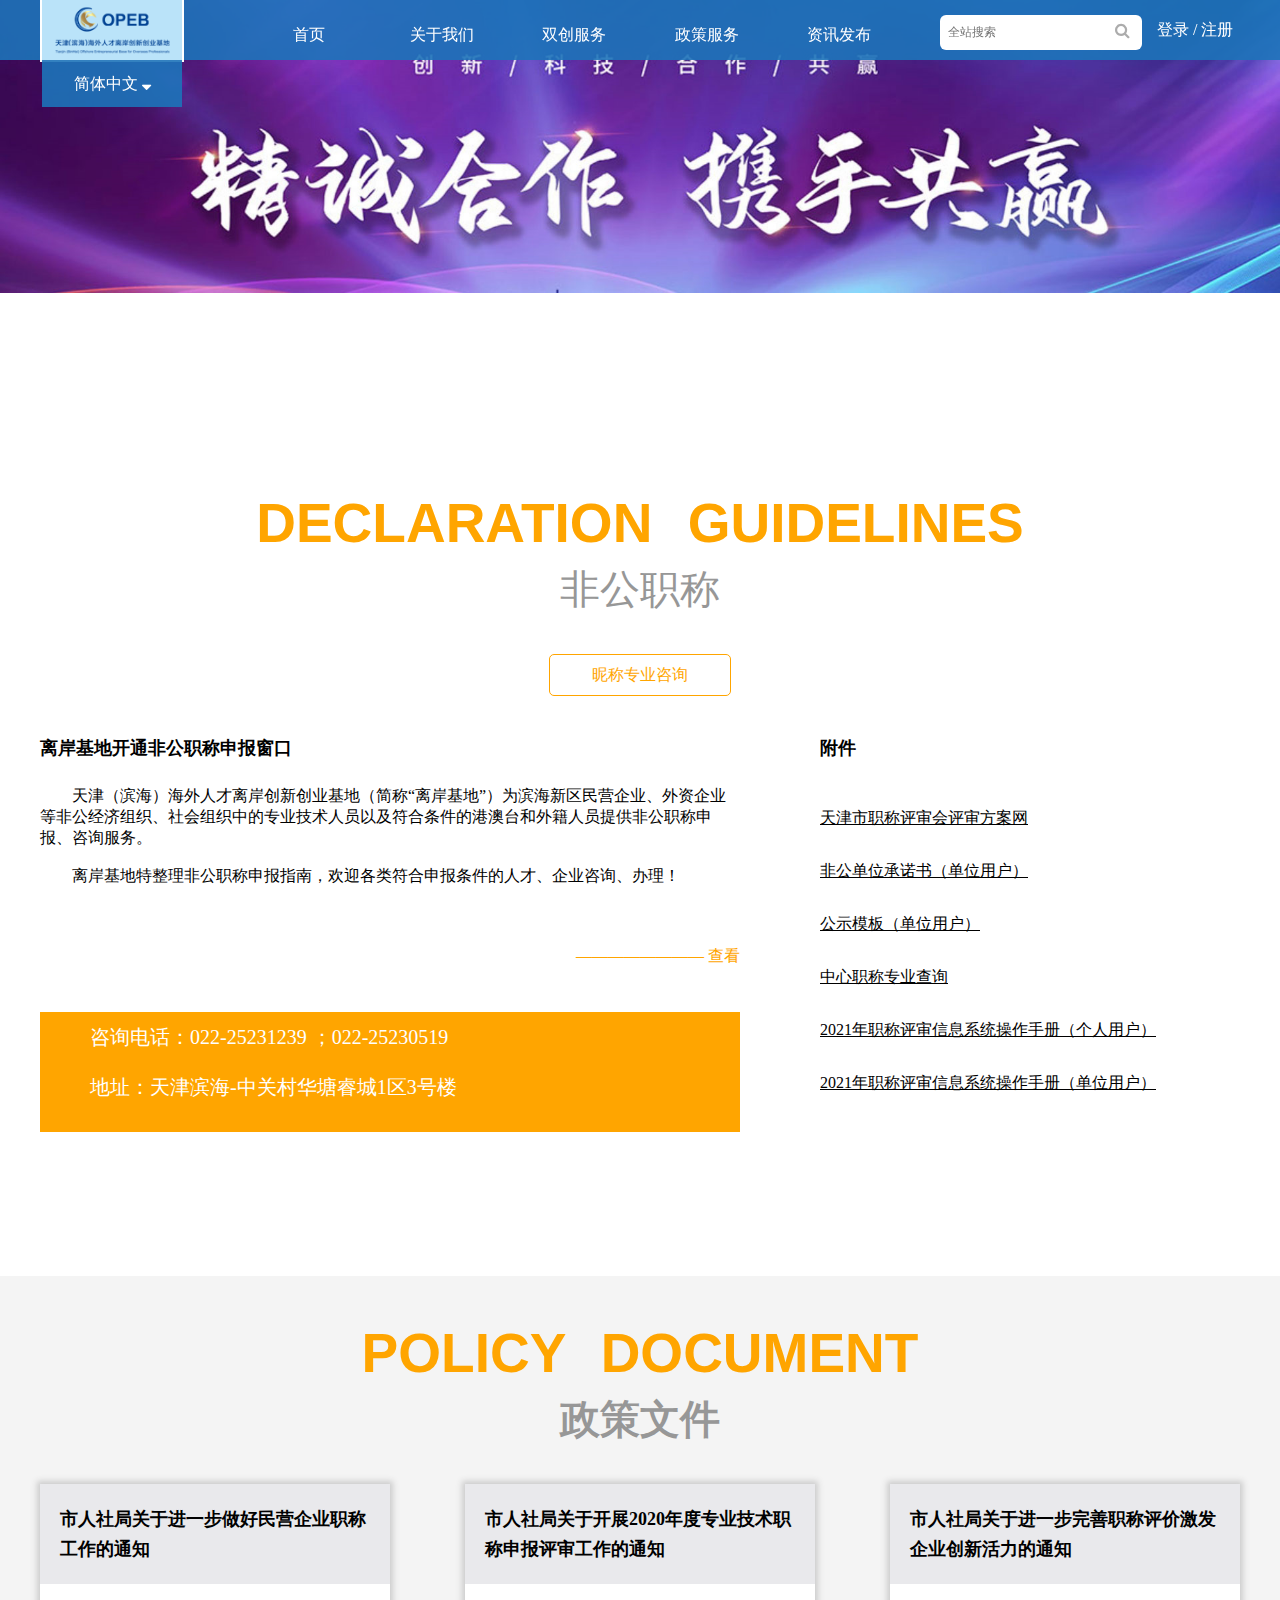
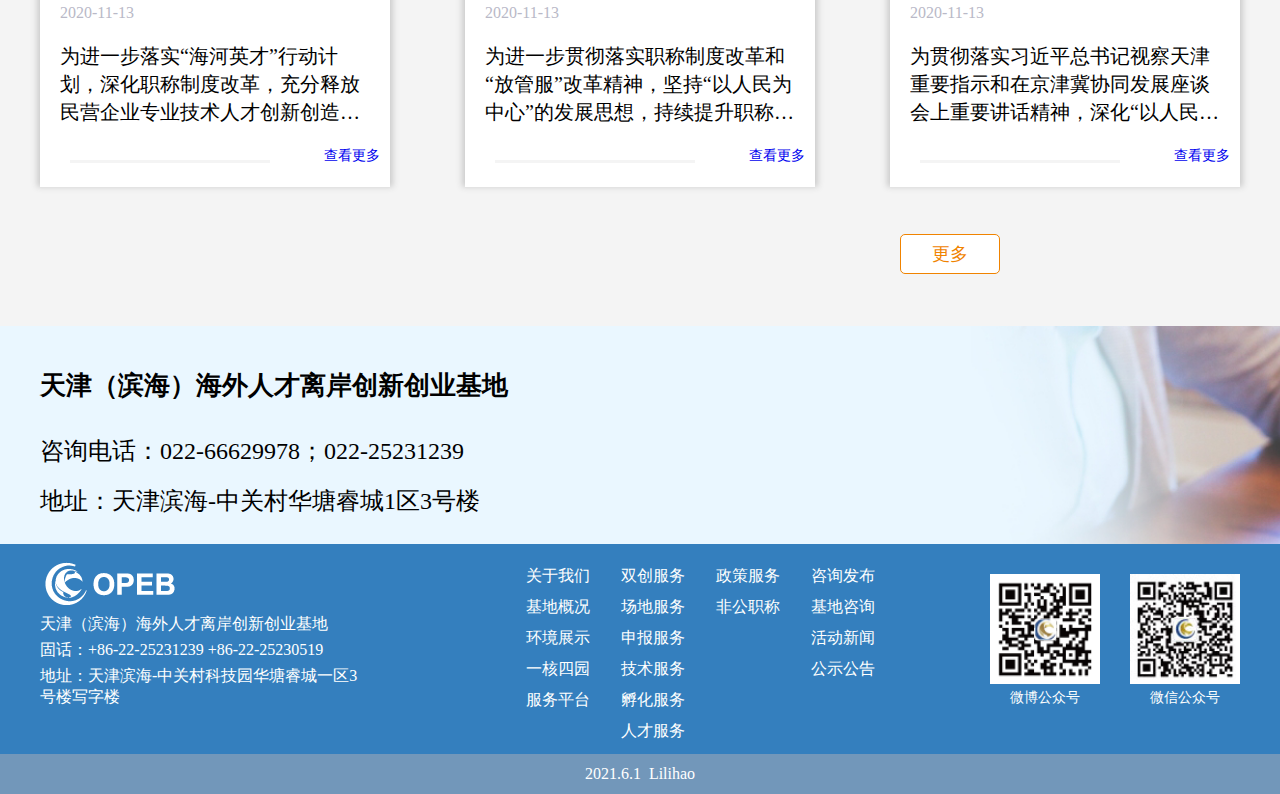
<file: pages/policy.html>
<!DOCTYPE html>
<html lang="en">

<head>
    <meta charset="UTF-8">
    <meta http-equiv="X-UA-Compatible" content="IE=edge">
    <meta name="viewport" content="width=device-width, initial-scale=1.0">
    <title>政策服务</title>
    <link rel="stylesheet" href="../css/policy.css">
    <link rel="stylesheet" href="../css/register.css">
    <link rel="stylesheet" href="../css/login.css">
    <link rel="stylesheet" href="../css/font-awesome-4.7.0/css/font-awesome.css">
    <script>
        function showSubnav(e) {
            // 通过"标签"获取HTML元素
            var subNav = e.getElementsByTagName("ul")[0];
            subNav.style.display = "block";
        }

        function hideSubnav(e) {
            var subNav = e.getElementsByTagName("ul")[0];
            subNav.style.display = "none";
        }
    </script>
</head>

<body>
    <!-- 登录框 开始-->
    <div id="login">
        <div><button id="gb-btn">关闭</button></div>
        <div>账号：<input type="text" name="" id="" placeholder="请输入账号"></div>
        <div>密码：<input type="text" name="" id="" placeholder="请输入密码"></div>
        <div> <button>登录</button> </div>
    </div>
    <!-- 登录框 结束-->

    <!-- 注册框 开始-->
    <div id="register">
        <div><button id="gb1-btn">关闭</button></div>
        <div>账号：<input type="text" name="" id="" placeholder="请输入账号"></div>
        <div>密码：<input type="text" name="" id="" placeholder="请输入密码"></div>
        <div> <button>注册</button> </div>
    </div>
    <!-- 注册框 结束-->
    <!------------ 头部 开始 ------------>
    <div class="header">
        <div class="header-wrapper">
            <div class="header-logo">
                <img src="../image/header-logo.png" alt="">
            </div>
            <div class="header-nav">
                <ul>
                    <li>
                        <a href="../index.html" class="a-white">首页</a>
                    </li>
                </ul>
                <ul>
                    <li onmouseover="showSubnav(this)" onmouseout="hideSubnav(this)">
                        <a class="a-white" href="./about.html">关于我们</a>
                        <ul>
                            <li><a href="./about.html#jdgk-maodian">基地概况</a></li>
                            <li><a href="./about.html#hjzs-maodian">环境展示</a></li>
                            <li><a href="./about.html#yhsy-maodian">一核四园</a></li>
                            <li><a href="./about.html#fwpt-maodian">服务平台</a></li>
                        </ul>
                    </li>
                </ul>

                <ul>
                    <li onmouseover="showSubnav(this)" onmouseout="hideSubnav(this)">
                        <a class="a-white" href="./service.html">双创服务</a>
                        <ul>
                            <li><a href="./service.html#cdfw-maodian">场地服务</a></li>
                            <li><a href="./service.html#sbfw-maodian">申报服务</a></li>
                            <li><a href="./service.html#jsfw-maodian">技术服务</a></li>
                            <li><a href="./service.html#fhfw-maodian">孵化服务</a></li>
                            <li><a href="./service.html#rcfw-maodian">人才服务</a></li>
                        </ul>
                    </li>
                </ul>

                <ul>
                    <li onmouseover="showSubnav(this)" onmouseout="hideSubnav(this)">
                        <a class="a-white" href="./policy.html">政策服务</a>
                        <ul>
                            <li><a href="#">非公职称</a></li>
                            <li><a href="#">申报</a></li>

                        </ul>
                    </li>
                </ul>

                <ul>
                    <li onmouseover="showSubnav(this)" onmouseout="hideSubnav(this)">
                        <a class="a-white" href="./news.html">资讯发布</a>
                        <ul>
                            <li><a href="#">基地资讯</a></li>
                            <li><a href="#">活动新闻</a></li>
                            <li><a href="#">公示公告</a></li>
                        </ul>
                    </li>
                </ul>

            </div>
            <!-- header-nav-r-->
            <div class="header-nav-r">
                <!-- header-search -->
                <div class="header-search">
                    <input type="text" placeholder="&nbsp;&nbsp;全站搜索">
                    <i class="fa fa-search"></i>
                </div>
                <!-- header-btn -->
                <div class="header-btn">
                    <a href="#" id="login-btn">登录</a>
                    <a href="#" id="register-btn">注册</a>
                </div>
            </div>
            <!-- header-language -->
            <div class="language">
                <a href="#" class="">简体中文</a>
                <i class="fa fa-sort-desc"></i>
            </div>
        </div>
    </div>
    <!------------ 头部 结束 ------------>


    <!------------ 广告图 开始 ------------>
    <div id="banner">
        <img src="../image/po-banner.png" alt="">
    </div>
    <!------------ 广告图 结束------------>

    <!-- policy主体 开始 -->
    <div class="main">
        <!-- 非公职称 开始 -->
        <a id="fgzc-maodian"></a>
        <div class="content1">
            <div class="content1-wrap clfix">
                <div class="c-title-en">
                    <span>DECLARATION GUIDELINES</span>
                </div>
                <div class="c-title-ch">
                    <span>非公职称</span>
                </div>
                <div class="c-title-btn">
                    <a href="#">昵称专业咨询</a>
                </div>
                <!-- 左 -->
                <div class="c1-left">
                    <div class="c1-text1">
                        <p>离岸基地开通非公职称申报窗口</p>
                    </div>
                    <div class="c1-text2">
                        <p>
                            天津（滨海）海外人才离岸创新创业基地（简称“离岸基地”）为滨海新区民营企业、外资企业等非公经济组织、社会组织中的专业技术人员以及符合条件的港澳台和外籍人员提供非公职称申报、咨询服务。
                        </p>
                    </div>
                    <div class="c1-text2">
                        <p>
                            离岸基地特整理非公职称申报指南，欢迎各类符合申报条件的人才、企业咨询、办理！
                        </p>
                    </div>
                    <div class="c1-text3">
                        <p>———————— 查看</p>
                    </div>
                    <div class="c1-text4">
                        <p>
                            咨询电话：022-25231239 ；022-25230519
                            <br>
                            地址：天津滨海-中关村华塘睿城1区3号楼
                        </p>
                    </div>
                </div>
                <!-- 右 -->
                <div class="c1-right">
                    <div class="c1-text1">
                        <p>附件</p>
                    </div>
                    <div class="c1-text5">
                        <a href="#">天津市职称评审会评审方案网</a><br>
                        <a href="#">非公单位承诺书（单位用户）</a><br>
                        <a href="#">公示模板（单位用户）</a><br>
                        <a href="#">中心职称专业查询</a><br>
                        <a href="#">2021年职称评审信息系统操作手册（个人用户）</a><br>
                        <a href="#">2021年职称评审信息系统操作手册（单位用户）</a>
                    </div>
                </div>
            </div>
        </div>
        <!-- 非公职称 结束 -->


        <!-- 政策文件 开始 -->
        <div class="width-zcwj">
            <div class="index_text">
                <h3>
                    POLICY DOCUMENT
                </h3>
                <h4>
                    政策文件
                </h4>
            </div>
            <div class="activityNew">
                    <div class="activityNew1">
                        <div class="activityNew1_top">
                            市人社局关于进一步做好民营企业职称工作的通知
                        </div>
                        <div class="activityNew1_center">
                            2020-11-13
                        </div>
                        <div class="activityNew1_bottom">
                            <p> 为进一步落实“海河英才”行动计划，深化职称制度改革，充分释放民营企业专业技术人才创新创造潜能，以一流的人才发展环境激发民营经济活力，助力经济社会高质量发展，本市将进一步做好民营企业职称工作。</p>
                            <div class="activityNew1_section">
                                <div class="section_widthline">
                                    <div class="section_line">
                                    </div>
                                </div>
                                <div class="infoList_right_img1 activityNew1_bottom_lookmore cursor">
                                    <a href="#">查看更多</a>
                                </div>
                            </div>
                        </div>
                    </div>
                    
                    <div class="activityNew1">
                        <div class="activityNew1_top">
                            市人社局关于开展2020年度专业技术职称申报评审工作的通知
                        </div>
                        <div class="activityNew1_center">
                            2020-11-13
                        </div>
                        <div class="activityNew1_bottom">
                            <p> 为进一步贯彻落实职称制度改革和“放管服”改革精神，坚持“以人民为中心”的发展思想，持续提升职称评审科学化、便利化、信息化水平，做好本市专业技术职称申报评审工作有关事项通知。</p>
                            <div class="activityNew1_section">
                                <div class="section_widthline">
                                    <div class="section_line">
                                    </div>
                                </div>
                                <div class="infoList_right_img1 activityNew1_bottom_lookmore cursor">
                                    <a href="#">查看更多</a>
                                </div>
                            </div>
                        </div>
                    </div>
                    
                    <div class="activityNew1">
                        <div class="activityNew1_top">
                            市人社局关于进一步完善职称评价激发企业创新活力的通知
                        </div>
                        <div class="activityNew1_center">
                            2020-11-13
                        </div>
                        <div class="activityNew1_bottom">
                            <p> 为贯彻落实习近平总书记视察天津重要指示和在京津冀协同发展座谈会上重要讲话精神，深化“以人民为中心”的发展思想，深入推进“海河英才”行动计划，充分发挥职称评价的“指挥棒”作用，切实体现企业用人自主权，现就完善我市企业职称评价。</p>
                            <div class="activityNew1_section">
                                <div class="section_widthline">
                                    <div class="section_line">
                                    </div>
                                </div>
                                <div class="infoList_right_img1 activityNew1_bottom_lookmore cursor">
                                    <a href="#">查看更多</a>
                                </div>
                            </div>
                        </div>
                    </div>
                    </div>
                 <!-- 按钮 -->
            <div class="info_zcsb_bottom">
                <a href="#">
                    <button type="button">更多</button>
                </a>
            </div>
            </div>
        <!-- 政策文件 结束 -->


        <!-- 联系电话 开始 -->
        <div class="phonestyle">
            <div class="phonestyle_title">
                    <strong>天津（滨海）海外人才离岸创新创业基地</strong>
                    <p>
                        <span style="font-family: 微软雅黑, Microsoft YaHei;">
                            咨询电话：022-66629978；022-25231239
                        </span>
                    </p><p>
                        <span style="font-family: 微软雅黑,Microsoft YaHei;">
                            地址：天津滨海-中关村华塘睿城1区3号楼
                        </span>
                    </p>
                
            </div>
        </div>
        <!-- 联系电话 结束 -->

    </div>
    <!-- policy主体 结束 -->

        <!--------------------- footer begin ------------------------->
        <div class="footer clfix">
            <div class="footer-wrap ">
    
                <div class="f-img">
                    <img src="../image/footer-logo.png" alt="">
                </div>
    
                <div class="f-text">
                    <p>天津（滨海）海外人才离岸创新创业基地</p>
                    <p>固话：+86-22-25231239 +86-22-25230519</p>
                    <p>地址：天津滨海-中关村科技园华塘睿城一区3号楼写字楼</p>
                </div>
    
                <div class="f-list-wrap">
                    <div class="f-list">
                        <ul>
                            <li><a href="./about.html">关于我们</a></li>
                            <li><a href="./about.html#jdgk-maodian">基地概况</a></li>
                            <li><a href="./about.html#hjzs-maodian">环境展示</a></li>
                            <li><a href="./about.html#yhsy-maodian">一核四园</a></li>
                            <li><a href="./about.html#fwpt-maodian">服务平台</a></li>
                        </ul>
                    </div>
                    <div class="f-list">
                        <ul>
                            <li><a href="./service.html">双创服务</a></li>
                            <li><a href="./service.html#cdfw-maodian">场地服务</a></li>
                            <li><a href="./service.html#sbfw-maodian">申报服务</a></li>
                            <li><a href="./service.html#jsfw-maodian">技术服务</a></li>
                            <li><a href="./service.html#fhfw-maodian">孵化服务</a></li>
                            <li><a href="./service.html#rcfw-maodian">人才服务</a></li>
                        </ul>
                    </div>
                    <div class="f-list">
                        <ul>
                            <li><a href="./policy.html#">政策服务</a></li>
                            <li><a href="./policy.html#fgzc-maodian">非公职称</a></li>
                            <!-- <li><a href="#">申报</a></li> -->
    
                        </ul>
                    </div>
                    <div class="f-list">
                        <ul>
                            <li><a href="./news.html">咨询发布</a></li>
                            <li><a href="./news.html#jdzx-maodian">基地咨询</a></li>
                            <li><a href="./news.html#hdxw-maodian">活动新闻</a></li>
                            <li><a href="./news.html#gsgg-maodian">公示公告</a></li>
                        </ul>
                    </div>
    
    
                </div>
    
                <div class="f-img2-wrap">
                    <div class="f-img2">
                        <img src="../image/footer1.png" alt="">
                        <span>微博公众号</span>
                    </div>
                    <div class="f-img2">
                        <img src="../image/footer2.jpg" alt="">
                        <span>微信公众号</span>
                    </div>
                </div>
            </div>
        </div>
        <div class="copyright">
            <span>2021.6.1&nbsp;&nbsp;Lilihao</span>
        </div>
        <!--------------------- footer end --------------------------->
        <script src="../js/login.js"></script>
        <script src="../js/register.js"></script>
</body>

</html>
</file>
<file: css/index.css>
/* 清除浏览器盒子模型的默认样式 */
* {
    margin: 0;
    padding: 0;
    list-style-type: none;
    text-decoration: none;
}

/* 双伪类清除浮动 */
.clfix::after,
.clfix::before {
    content: "";
    display: table;
}

.clfix::after {
    clear: both;
}

/* 头部 开始 */
.header {
    width: 100%;
    height: 60px;
    background: rgba(29, 115, 185, .9);
    position: fixed;
    z-index: 999;
    top: 0;
    left: 0;
}

.header-wrapper {
    width: 1200px;
    height: 60px;
    margin: 0 auto;
    position: relative;
}

.header-logo {
    width: 140px;
    height: 60px;
    float: left;
    border: 2px solid white;
    border-top: none;
    text-align: center;
    background-color: #BAE3F9;
}

.header-logo img {
    width: 121.33px;
    height: 52px;
    margin: 4px 0;
}

.header-nav {
    display: flex;
    justify-content: space-between;
    width: 640px;
    height: 60px;
    float: left;
    margin-left: 70px;
}

.header-nav a {
    display: inline-block;
    width: 110px;
    height: 50px;
    text-align: center;
    line-height: 50px;
    margin-top: 10px;


}

li a:hover {
    color: rgb(29, 115, 185);
    background-color: white;
}



/* JavaScript  begin*/

/* 下拉列表颜色 */
ul li ul {
    display: none;
    background-color: rgba(187, 180, 180, .9);
}

ul li ul li {
    float: none;
}

ul li ul li a {
    color: black;

}

/* 下拉列表选中颜色 */
ul li ul li a:hover {
    background: rgba(29, 115, 185, .9);
    color: white;
}

.a-white {
    color: white;
}

/* JavaScript  end*/


.header-nav-r {
    width: 300px;
    height: 60px;
    float: right;
    margin-top: 10px;
}

.header-search {
    width: 200px;
    height: 30px;
    border-radius: 6px;
    border: 1px solid transparent;

    float: left;
    margin-top: 5px;
    padding-top: 3px;
    background-color: white;

}

.header-search input {
    font-size: 12px;
    width: 170px;
    outline: none;
    height: 25px;
    border-style: none;
}

.header-search i {
    color: #ACACAC;
}

.header-btn {
    display: inline-block;
    width: 82px;
    height: 25px;
    margin-top: 10px;
    margin-left: 15px;
}

.header-btn a:nth-of-type(1)::after {
    content: " /";
}

.header-btn a {
    color: white;
    font-size: 16px;
}

.language {
    width: 140px;
    height: 47px;
    text-align: center;
    line-height: 47px;
    background: rgba(29, 115, 185, .9);
    position: absolute;
    top: 60px;
    left: 2px;

}

.language a {
    font-size: 16px;
    color: white;
}

.language i {
    color: white;

}

/* 头部 结束 */


/* 广告图 开始 */
.banner {
    height: 644.23px;
    position: relative;
}

.banner ul li {
    width: 100%;
    height: 100%;
    position: absolute;
    left: 0px;
    top: 0px;
}

.banner ul img {
    width: 100%;
    height: 100%;
}

.banner ol {
    width: 250px;
    height: 30px;
    position: absolute;
    bottom: 0px;
    margin: auto;
    left: 0px;
    right: 0px;
    display: flex;
}

.banner ol li {
    width: 40px;
    height: 10px;
    background-color: coral;
    margin-right: 10px;
    border-radius: 5px;

}

.banner button {
    width: 40px;
    height: 40px;
    background-color: rgba(0, 0, 0, .2);
    border-radius: 50%;
    position: absolute;
    margin: auto;
    z-index: 10;
    border: none;
}

.banner button:hover {
    background-color: transparent;
}

.banner button:nth-of-type(1) {
    left: 50px;
    top: 0px;
    bottom: 0px;
}

.banner button:nth-of-type(2) {
    right: 50px;
    top: 0px;
    bottom: 0px;
}


/* 广告图 结束 */


/* 首页主体 开始 */

.content1 {
    height: 705px;
    background-color: white;
}

.content1-wrap {
    width: 1200px;
    height: 100%;
    margin: 0 auto;
}

.c-title-en {
    width: 100%;
    height: 71px;
    text-align: center;
    margin-top: 55px;
}

.c-title-en span {
    word-spacing: 20px;
    color: orange;
    font-weight: 700;
    font-size: 55px;
    font-family: Arial;
    padding-bottom: 7px;
}

.c-title-ch {
    width: 100%;
    height: 52px;
    text-align: center;

}

.c-title-ch span {
    font-size: 40px;
    font-family: Microsoft YaHei;
    color: #979797;
}

.c-details {
    width: 1100px;
    height: 75px;
    text-align: center;
    margin: 0 auto;
    margin-top: 30px;
}

.c-details span {
    font-size: 24px;
    color: #333;
}

.c-button {
    display: flex;
    justify-content: space-between;
    width: 485px;
    height: 40px;
    margin: 0 auto;
    margin-top: 15px;

}

.c-b1 {
    width: 230px;
    height: 100%;
    text-align: center;
    line-height: 40px;
    border: 1px solid transparent;
    border-radius: 5px;
    background-color: #1d71b7;
}

.c-b1 a {
    color: white;
    font-size: 18px;
}

.c-b2 {
    width: 230px;
    height: 100%;
    text-align: center;
    line-height: 40px;
    border: 1px solid transparent;
    border-radius: 5px;
    background-color: #ffa306;

}

.c-b2 a {
    color: white;
    font-size: 18px;
}

.c-img {
    display: flex;
    justify-content: space-between;
    width: 1200px;
    height: 276px;
    margin-top: 40px;
}

.c-i-item {
    width: 369px;
    height: 276px;
}

.c-i-item img {
    width: 369px;
    height: 276px;
}

.content2 {
    height: 535px;
    background-color: #EFEDF4;
}

.content2-wrap {
    width: 1200px;
    height: 535px;
    margin: 0 auto;
}

.c2-img {
    display: flex;
    justify-content: space-between;
    width: 100%;
    height: 217px;
    margin-top: 105px;
}

.c2-i-item {
    width: 216px;
    height: 217px;
}

.c2-i-i-img {
    width: 74px;
    height: 74px;
    margin: auto;
}

.c2-i-i-img img {
    width: 74px;
}

.c2-i-i-text1 {
    height: 24px;
    text-align: center;
    margin-top: 20px;
}

.c2-i-i-text1 span {
    color: #333;
    font-weight: 700;
}

.c2-i-i-text2 {
    height: 90px;
    text-align: center;
    margin-top: 15px;
}

.c2-i-i-text1 span {
    color: #000;
}

.content3 {
    height: 885px;
    background-color: white;
}

.content3-wrap {
    height: 885px;
    margin: 0 auto;
}

.c3-img {
    width: 1300px;
    height: 600px;
    margin: 0 auto;
    margin-top: 35px;
}

.c3-img img {
    width: 1300px;
}

/* content4 */
.content4 {
    width: 100%;
    height: 260px;
    background-image: url(../image/shouye-c4.jpg);
    background-repeat: no-repeat;
    background-size: cover;
}

.content4-wrap {
    width: 1200px;
    height: 100%;
    margin: 0 auto;
}

.c4-item-wrap {
    display: flex;
    justify-content: space-between;
    width: 920px;
    height: 100%;
    margin: 0 auto;

}
.c4-item{
    width: 130px;
 
}
.c4-i-img{
    height: 74px;
    text-align: center;
    margin-top: 60px;
}
.c4-item img{
    height: 74px;
}
.c4-item p {
    width: 100%;
    height: 30px;
    font-size: 18px;
    color: white;
    text-align: center;
    margin-top: 20px;
}
.c4-item span {
    height: 43px;
    font-size: 38px;
    color: white;
    text-align: center;
    margin-top: 20px;
    margin-left: 20px;
}

/* content5 */
.content5 {
    width: 100%;
    height: 620px;
    background-color: #EFEDF4;
}

.content5-wrap {
    width: 1200px;
    height: 565px;
    margin: 0 auto;
}

.c5-left {
    width: 580px;
    height: 365px;
    float: left;
    margin-top: 40px;
    position: relative;

}

.c5-left img {
    width: 580px;
    height: 365px;
}

.c5-left span {
    width: 580px;
    height: 50px;
    color: white;
    text-align: center;
    line-height: 50px;
    position: absolute;
    left: 0;
    bottom: 0;
    background-color: #1D71B7;
}

.c5-right {
    width: 580px;
    height: 365px;
    float: left;
    margin-left: 40px;
    margin-top: 40px;
}

.c5-title {
    width: 582px;
    height: 24px;
    line-height: 24px;
    margin-top: 35px;
}

.c5-title a {
    color: #222;
    font-size: 18px;
    font-weight: 700;
}

.c5-time {
    width: 100%;
    height: 18px;
    margin-top: 10px;
    margin-left: 5px;

}

.c5-time i {
    color: #f08300;
    transform: scale(1.5);
}

.c5-time span {
    margin-left: 10px;
    font-size: 16px;
    color: #000;
}

.c5-right a:hover {
    color: blue;
}

.c5-text {
    width: 100%;
    height: 24px;
    margin-top: 15px;
}

.c5-text a {
    color: #222;
    font-size: 16px;
}

.c5-right hr {
    background-color: #bbb;
    margin: 10px 0;
}



.c5-t-left {
    width: 435.5px;
    height: 204px;
    float: left;
}

.c5-t-left a {
    width: 435.5px;
    display: inline-block;
    font-size: 18px;
    color: #000;
    font-weight: 700;
    margin-top: 15px;
    overflow: hidden;
    white-space: nowrap;
    text-overflow: ellipsis;
}

.c5-t-right {
    width: 115px;
    height: 204px;
    float: right;
}

.c5-t-right i {
    width: 20px;
    height: 21px;
    color: #f08300;
    margin-top: 23px;
    transform: scale(1.5);
}

/* content6 */
.content6 {
    width: 100%;
    height: 760px;
    background-color: #FFFFFF;
}

.content6-wrap {
    width: 1200px;
    height: 705px;
    margin: 0 auto;
}

.c6-item-wrap {
    display: flex;
    justify-content: space-between;
    width: 1200px;
    height: 469px;
    margin-top: 40px;
}

.c6-item {
    width: 370px;
    height: 469px;
    transition: all .5s;
    background-color: white;
    border: 1px solid #000;

}

.c6-item:hover {
    transform: translateY(-20px);
}

.c6-i-img {
    width: 370px;
    height: 233px;
    overflow: hidden;


}

.c6-item:hover img {
    transform: scale(1.2);
}

.c6-i-img img {
    width: 370px;
    height: 233px;
    transition: all 5s;

}

.c6-i-text1 {
    width: 370px;
    height: 30px;
    margin-left: 20px;
    margin-top: 15px;

}

.c6-i-text1 p {
    font-size: 16px;
    color: #999;

}

.c6-i-text2 {
    width: 330px;
    height: 50px;
    margin-left: 20px;
    margin-top: 5px;
}

.c6-i-text2 a {
    font-size: 16px;
    color: #333;
    font-weight: 700;
}

.c6-i-text3 {
    width: 350px;
    height: 53px;
    margin-left: 20px;
    margin-top: 25px;

}

.c6-i-text3 p {
    font-size: 16px;
    color: #999;
}

.c6-i-text4 {
    width: 370px;
    height: 61px;
}

.c6-i-text4 {
    width: 370px;
    height: 61px;
}

.c6-span {
    display: inline-block;
    height: 2px;
    width: 226px;
    background-color: #999;
    border-radius: 5px;

    margin-top: 30px;
    margin-left: 20px;

}

.c6-i-text4 a {
    display: inline-block;
    width: 107px;
    height: 61px;
    text-align: center;
    line-height: 61px;
    color: black;

}

/* content7 */
.content7 {
    width: 100%;
    height: 530px;
    background-color: #EFEDF4;
}

.content7-wrap {
    width: 1200px;
    height: 475px;
    margin: 0 auto;
}

.c7-item-wrap {
    display: flex;
    justify-content: space-between;
    width: 100%;
    height: 255px;
    margin-top: 40px;
}

.c7-item {
    width: 380px;
    height: 255px;
    position: relative;
}

.c7-item img {
    width: 380px;
    height: 255px;
}

.c7-btn {
    width: 270px;
    height: 50px;
    text-align: right;
    line-height: 50px;
    position: absolute;
    left: 0;
    bottom: 50px;
    background: rgba(29, 115, 185, .8);
}


.c7-btn a {
    color: white;
    font-size: 24px;
    margin-right: 15px;
}

.c7-btn:hover {
    background-color: rgba(244, 144, 27, .8);
}

/* content8 */
.content8 {
    width: 100%;
    height: 730px;
    background-image: url(../image/shouye-hezuo.jpg);
    background-repeat: no-repeat;
    background-size: cover;
}

.content8-wrap {
    width: 1200px;
    height: 730px;
    margin: 0 auto;
    position: relative;

}

.c8-img-wrap {
    width: 1200px;
    margin-top: 40px;
}

.c8-img1 {
    display: flex;
    justify-content: space-between;
    width: 825px;
    height: 182px;
    margin: 0 auto;

}

.c8-img2 {
    display: flex;
    justify-content: space-between;
    width: 665px;
    height: 182px;
    margin: 0 auto;

}

.c8-i-item {
    position: relative;
}

.c8-i-item img:nth-last-of-type(1) {
    width: 165px;
    height: 182px;
    position: absolute;
    left: 0;
    top: 0;
    display: none;
}

.c8-i-item:hover img:nth-last-of-type(1) {
    display: flex;
}

.c8-img1 img {
    width: 165px;
    height: 182px;
}

.c8-img2 img {
    width: 165px;
    height: 182px;
}

.left-jiantou {
    position: absolute;
    left: 0;
    top: 420px;
    color: white;

}

.right-jiantou {
    position: absolute;
    right: 0;
    top: 420px;
    color: white;

}


/* 首页主体 结束*/

/* 脚部 开始 */
.footer {
    width: 100%;
    height: 210px;
    background-color: #347FBE;
}

.footer-wrap {
    width: 1200px;
    height: 100%;
    margin: 0 auto;
    position: relative;
}

.f-img {
    width: 140px;
    height: 60px;
    position: absolute;
    left: 0px;
    top: 10px;
}

.f-text {
    width: 330px;
    position: absolute;
    left: 0;
    top: 70px;
}

.f-text p {
    margin-bottom: 5px;
    font-size: 16px;
    color: white;
}

.f-list-wrap {
    display: flex;
    justify-content: space-between;
    width: 380px;
    margin-left: 470px;
}

.f-list {
    width: 95px;
    text-align: center;
    margin-top: 20px;
}

.f-list a {
    display: inline-block;
    width: 75px;
    height: 29px;
    margin-top: 2px;
    color: white;
}

.f-list a:hover {
    background-color: transparent;
    color: white;
}

.f-img2-wrap {
    display: flex;
    justify-content: space-between;
    width: 250px;
    height: 150px;
    position: absolute;
    top: 30px;
    right: 0;
}

.f-img2 {
    width: 110px;
    height: 125px;
    text-align: center;
}

.f-img2 img {
    width: 110px;
}

.f-img2 span {
    font-size: 14px;
    color: white;
}

.copyright {
    width: 100%;
    height: 40px;
    background-color: #7297BA;
    text-align: center;
    line-height: 40px;
}

.copyright span {
    color: white;
}

/* 脚部 结束*/
</file>
<file: css/login.css>
#login {
    width: 300px;
    height: 200px;
    background-color: gray;
    z-index: 999;

    position: fixed;
    margin: auto;
    left: 0;
    top: 0;
    bottom: 0;
    right: 0;

    display: none;
}
#login div:nth-of-type(1){
    float: right;
    
}
#login div:nth-of-type(2){
   margin-left: 50px;
   margin-top: 50px;
}
#login div:nth-of-type(3){
    margin-left: 50px;
    margin-top: 10px;
 }
 #login div:nth-of-type(4){
    text-align: center;
    margin-top: 30px;
 }
</file>
<file: css/register.css>
#register {
    width: 300px;
    height: 200px;
    background-color: gray;
    z-index: 999;

    position: fixed;
    margin: auto;
    left: 0;
    top: 0;
    bottom: 0;
    right: 0;

    display: none;
}

#register div:nth-of-type(1) {
    float: right;

}

#register div:nth-of-type(2) {
    margin-left: 50px;
    margin-top: 50px;
}

#register div:nth-of-type(3) {
    margin-left: 50px;
    margin-top: 10px;
}
#register div:nth-of-type(4) {
    text-align: center;
    margin-top: 30px;
}
</file>
<file: css/about.css>
/********** 清除浏览器盒子模型的默认样式 ***********/
* {
    margin: 0;
    padding: 0;
    list-style-type: none;
    text-decoration: none;
}

/********** 双伪类清除浮动 ***********/
.clfix::after,
.clfix::before {
    content: "";
    display: table;
}

.clfix::after {
    clear: both;
}

/*************** header begin ***************/
.header {
    width: 100%;
    height: 60px;
    background: rgba(29, 115, 185, .9);
    position: fixed;
    z-index: 999;
    top: 0;
    left: 0;
}

.header-wrapper {
    width: 1200px;
    height: 60px;
    margin: 0 auto;
    position: relative;
}

.header-logo {
    width: 140px;
    height: 60px;
    float: left;
    border: 2px solid white;
    border-top: none;
    text-align: center;
    background-color: #BAE3F9;
}

.header-logo img {
    width: 121.33px;
    height: 52px;
    margin: 4px 0;
}

.header-nav {
    display: flex;
    justify-content: space-between;
    width: 640px;
    height: 60px;
    float: left;
    margin-left: 70px;
}

.header-nav a {
    display: inline-block;
    width: 110px;
    height: 50px;
    text-align: center;
    line-height: 50px;
    margin-top: 10px;


}

li a:hover {
    color: rgb(29, 115, 185);
    background-color: white;
}



/* JavaScript  begin*/

/* 下拉列表颜色 */
ul li ul {
    display: none;
    background-color: rgba(187, 180, 180, .9);
}

ul li ul li {
    float: none;
}

ul li ul li a {
    color: black;

}

/* 下拉列表选中颜色 */
ul li ul li a:hover {
    background: rgba(29, 115, 185, .9);
    color: white;
}

.a-white {
    color: white;
}

/* JavaScript  end*/


.header-nav-r {
    width: 300px;
    height: 60px;
    float: right;
    margin-top: 10px;
}

.header-search {
    width: 200px;
    height: 30px;
    border-radius: 6px;
    border: 1px solid transparent;

    float: left;
    margin-top: 5px;
    padding-top: 3px;
    background-color: white;

}

.header-search input {
    font-size: 12px;
    width: 170px;
    outline: none;
    height: 25px;
    border-style: none;
}

.header-search i {
    color: #ACACAC;
}

.header-btn {
    display: inline-block;
    width: 82px;
    height: 25px;
    margin-top: 10px;
    margin-left: 15px;
}

.header-btn a:nth-of-type(1)::after {
    content: " /";
}

.header-btn a {
    color: white;
    font-size: 16px;
}

.language {
    width: 140px;
    height: 47px;
    text-align: center;
    line-height: 47px;
    background: rgba(29, 115, 185, .9);
    position: absolute;
    top: 60px;
    left: 2px;

}

.language a {
    font-size: 16px;
    color: white;
}

.language i {
    color: white;

}

/*************** header end ***************/

/* banner begin */
#banner {
    width: 100%;
    height: 436px;
}

#banner img {
    width: 100%;
}

/* banner end */

/* main begin */
/* section1 begin */
.content1 {
    height: 635px;
    background-color: white;
}

.content1-wrap {
    width: 1200px;
    height: 100%;
    margin: 0 auto;
}

.c-title-en {
    width: 100%;
    height: 71px;
    text-align: center;
    margin-top: 55px;
}

.c-title-en span {
    word-spacing: 20px;
    color: orange;
    font-weight: 700;
    font-size: 55px;
    font-family: Arial;
    padding-bottom: 7px;
}

.c-title-ch {
    width: 100%;
    height: 52px;
    text-align: center;

}

.c-title-ch span {
    font-size: 40px;
    font-family: Microsoft YaHei;
    color: #979797;
}

.base-Survey-left {
    width: 470px;
    height: 400px;
    margin-top: 50px;
    float: left;
}

.base-Survey-left h1 {
    font-size: 24px;
    margin-top: 58px;
    width: 447px;
    text-align-last: justify;
    text-align: justify;

}

.base-Survey-left h3 {
    font-size: 16px;
    font-family: 微软雅黑;
    margin-top: 20px;
    margin-bottom: 20px;
    line-height: 30px;
}

.base-Survey-left p {
    font-size: 19px;
    margin-top: 24px;
    line-height: 30px;
    width: 447px;
    text-align: justify;
}

.base_Survey_right {
    margin-top: 40px;
    width: 649px;
    height: 351px;
    display: flex;
    margin-left: 56px;
    justify-content: space-between;
    float: left;
}

/* section1 end */

/* section2 begin */
.section2 {
    width: 100%;
    height: 780px;
    background-color: #1D71B7;
}

.section2-wrap {
    width: 1200px;
    height: 780px;
    margin: 0 auto;
}

.section2-wrap p {
    letter-spacing: .21px;
    font-size: 16px;
    width: 960px;
    margin: 0 auto;
    margin-top: 40px;
    letter-spacing: 1px;
    line-height: 26px;
    color: #fff;
    text-align: center;

}

.environmentShow {
    width: 1000px;
    min-width: 900px;
    margin: 0 auto;
    padding-bottom: 50px;
    cursor: pointer;
    display: flex;
    flex-wrap: wrap;
    margin: auto;
    margin-top: 40px;
    position: relative;
}

.environmentShow1 {
    width: 50%;
    position: relative;
}

.environmentShow1 img {
    width: 500px;
    height: 209px;
}

.mohu {
    width: 500px;
    height: 209px;
    position: absolute;
    left: 0;
    top: 0;
    background-color: #1D71B7;
    opacity: 0.8;
}

.environmentShowBox {
    width: 219px;
    height: 89px;
    text-align: center;
    margin-top: 59px;
    margin-left: 140px;
    position: absolute;
    z-index: 99;
}

.environmentShowBox h3 {
    color: #fff;
    margin: 5px 0 0 0;
    font-weight: 700;
    font-size: 16px;
    padding-top: 17px;
    text-align: center;
}

.environmentShowBox h4 {
    color: #fff;
    margin: 0;
    font-weight: 700;
    font-size: 16px;
    padding-top: 8px;
    text-align: center;
}

.environmentShow1:hover .environmentShowBox {
    background: rgba(255, 255, 255, .8);
}

.environmentShow1:hover h3 {
    color: orange;
}

.environmentShow1:hover h4 {
    color: orange;
}

.environmentShow1:hover .mohu {
    display: none;
}

/* 一核四园 开始 */
.section3 {
    width: 100%;
    height: 830px;
}

.section3-wrap {
    width: 1200px;
    height: 830px;
    margin: 0 auto;
    background-color: #FFFFFF;
}

.section3-wrap p {
    letter-spacing: .21px;
    font-size: 16px;
    width: 960px;
    margin: 0 auto;
    margin-top: 40px;
    letter-spacing: 1px;
    line-height: 26px;
    color: #333;
    text-align: center;

}

.s3-img-wrap {
    width: 100%;
    height: 500px;
    margin-top: 30px;
}

.s3-i-item1 {
    display: flex;
    flex-direction: column;
    justify-content: space-between;
    width: 350px;
    height: 500px;
    float: left;

}

.s3-i-i-top {
    width: 349px;
    height: 209px;
    perspective: 800px;
}


.wrapper {
    width: 349px;
    height: 209px;
    perspective: 800px;
    position: relative;

}

.item {
    width: 100%;
    height: 100%;
    transform-style: preserve-3d;
    transition: transform 1s;
    transform: rotateX(-180deg);

}

.wrapper:hover .item {
    transform: rotateX(0deg);
}

.img-wrapper {
    width: 100%;
    height: 100%;
    transform-style: preserve-3d;
    transition: transform 1s;
    position: absolute;
    top: 0px;
    left: 0px;
    backface-visibility: hidden;
}

.wrapper:hover .img-wrapper {
    transform: rotateX(180deg);
}

.img-wrapper span {
    text-align: center;
    font-size: 20px;
    color: white;
    position: absolute;
    left: 40px;
    top: 15px;
}

.img-wrapper img:nth-last-child(1) {
    width: 316px;
    height: 136px;
    position: absolute;
    left: 20px;
    bottom: 15px;
}

.item span {
    text-align: center;
    font-size: 20px;
    color: white;
    position: absolute;
    left: 40px;
    top: 15px;
}

.item p {
    color: white;
    font-size: 15px;
    width: 305px;
    position: absolute;
    left: 30px;
    top: 15px;
    text-align: left;
    text-indent: 2em;

}

.s3-i-item2 {
    width: 500px;
    height: 470px;
    float: left;
    margin-top: 50px;
    margin-left: -20px;
}


/* 一核四园 结束 */

/* 服务平台 开始 */
.section4 {
    width: 100%;
    height: 552px;
    position: relative;
    margin-top: 50px;
    background-color: cadetblue;
}

.section4 img {
    width: 100%;
    height: 100%;
    position: absolute;
    left: 0;
    top: 0;
}

.section4-wrap {
    width: 1200px;
    height: 552px;
    margin: 0 auto;
    position: absolute;
    left: 350px;
    top: 0;
}

.section4-wrap p {
    letter-spacing: .21px;
    font-size: 16px;
    width: 960px;
    margin: 0 auto;
    margin-top: 40px;
    letter-spacing: 1px;
    line-height: 26px;
    color: #333;
    text-align: center;

}

.s4-img-wrap {
    display: flex;
    justify-content: space-between;
    width: 1200px;
    height: 150px;
    margin-top: 60px;
}

.s4-i-item {
    width: 300px;
    height: 150px;
    text-align: center;
    
}
.s4-i-iwrap {
    width: 300px;
    height: 80px;
    text-align: center;
}
.s4-i-iwrap i{
    color: white;
}
.s4-i-item:hover i{
    color: orange;
}
.s4-i-item:hover span{
    color: orange;
}
.s4-i-swrap {
    width: 300px;
    margin-top: 20px;
    text-align: center;
}
.s4-i-swrap span {
    font-weight: 700;
    color: #fff;
    font-size: 22px;
}


/* 服务平台 结束 */
/* main end */


/*************** footer begin **********/
.footer {
    width: 100%;
    height: 210px;
    background-color: #347FBE;
}

.footer-wrap {
    width: 1200px;
    height: 100%;
    margin: 0 auto;
    position: relative;
}

.f-img {
    width: 140px;
    height: 60px;
    position: absolute;
    left: 0px;
    top: 10px;
}

.f-text {
    width: 330px;
    position: absolute;
    left: 0;
    top: 70px;
}

.f-text p {
    margin-bottom: 5px;
    font-size: 16px;
    color: white;
}

.f-list-wrap {
    display: flex;
    justify-content: space-between;
    width: 380px;
    margin-left: 470px;
}

.f-list {
    width: 95px;
    text-align: center;
    margin-top: 20px;
}

.f-list a {
    display: inline-block;
    width: 75px;
    height: 29px;
    margin-top: 2px;
    color: white;
}
.f-list a:hover{
    background-color: transparent;
    color: white;
}

.f-img2-wrap {
    display: flex;
    justify-content: space-between;
    width: 250px;
    height: 150px;
    position: absolute;
    top: 30px;
    right: 0;
}

.f-img2 {
    width: 110px;
    height: 125px;
    text-align: center;
}

.f-img2 img {
    width: 110px;
}

.f-img2 span {
    font-size: 14px;
    color: white;
}

.copyright {
    width: 100%;
    height: 40px;
    background-color: #7297BA;
    text-align: center;
    line-height: 40px;
}

.copyright span {
    color: white;
}

/*************** footer end*************/
</file>
<file: css/news.css>
/********** 清除浏览器盒子模型的默认样式 ***********/
* {
    margin: 0;
    padding: 0;
    list-style-type: none;
    text-decoration: none;
}

/********** 双伪类清除浮动 ***********/
.clfix::after,
.clfix::before {
    content: "";
    display: table;
}

.clfix::after {
    clear: both;
}

/* banner 开始 */
#banner {
    width: 100%;
    height: 435px;
}

#banner img {
    width: 100%;
}

/* banner 结束 */
/*************** header begin ***************/
.header {
    width: 100%;
    height: 60px;
    background: rgba(29, 115, 185, .9);
    position: fixed;
    z-index: 999;
    top: 0;
    left: 0;
}

.header-wrapper {
    width: 1200px;
    height: 60px;
    margin: 0 auto;
    position: relative;
}

.header-logo {
    width: 140px;
    height: 60px;
    float: left;
    border: 2px solid white;
    border-top: none;
    text-align: center;
    background-color: #BAE3F9;
}

.header-logo img {
    width: 121.33px;
    height: 52px;
    margin: 4px 0;
}

.header-nav {
    display: flex;
    justify-content: space-between;
    width: 640px;
    height: 60px;
    float: left;
    margin-left: 70px;
}

.header-nav a {
    display: inline-block;
    width: 110px;
    height: 50px;
    text-align: center;
    line-height: 50px;
    margin-top: 10px;


}

li a:hover {
    color: rgb(29, 115, 185);
    background-color: white;
}



/* JavaScript  begin*/

/* 下拉列表颜色 */
ul li ul {
    display: none;
    background-color: rgba(187, 180, 180, .9);
}

ul li ul li {
    float: none;
}

ul li ul li a {
    color: black;

}

/* 下拉列表选中颜色 */
ul li ul li a:hover {
    background: rgba(29, 115, 185, .9);
    color: white;
}

.a-white {
    color: white;
}

/* JavaScript  end*/


.header-nav-r {
    width: 300px;
    height: 60px;
    float: right;
    margin-top: 10px;
}

.header-search {
    width: 200px;
    height: 30px;
    border-radius: 6px;
    border: 1px solid transparent;

    float: left;
    margin-top: 5px;
    padding-top: 3px;
    background-color: white;

}

.header-search input {
    font-size: 12px;
    width: 170px;
    outline: none;
    height: 25px;
    border-style: none;
}

.header-search i {
    color: #ACACAC;
}

.header-btn {
    display: inline-block;
    width: 82px;
    height: 25px;
    margin-top: 10px;
    margin-left: 15px;
}

.header-btn a:nth-of-type(1)::after {
    content: " /";
}

.header-btn a {
    color: white;
    font-size: 16px;
}

.language {
    width: 140px;
    height: 47px;
    text-align: center;
    line-height: 47px;
    background: rgba(29, 115, 185, .9);
    position: absolute;
    top: 60px;
    left: 2px;

}

.language a {
    font-size: 16px;
    color: white;
}

.language i {
    color: white;

}

/*************** header end ***************/

/* 主体 开始 */
/* 基地资讯 开始 */
.jdzx {
    width: 100%;
    height: 616px;
}

.jdzx-wrap {
    width: 1200px;
    height: 616px;
    margin: 0 auto;
}

.c-title-en {
    width: 100%;
    height: 71px;
    text-align: center;
    margin-top: 55px;
}

.c-title-en span {
    word-spacing: 20px;
    color: orange;
    font-weight: 700;
    font-size: 55px;
    font-family: Arial;
    padding-bottom: 7px;
}

.c-title-ch {
    width: 100%;
    height: 52px;
    text-align: center;

}

.c-title-ch span {
    font-size: 40px;
    font-family: Microsoft YaHei;
    color: #979797;
}

.img-wrap {
    width: 100%;
    height: 340px;
    margin-top: 40px;
}

.i-left {
    width: 520px;
    height: 100%;
    display: flex;
    justify-content: space-between;
    flex-direction: column;
    float: left;
    margin-left: 55px;
}

.i-l-item {
    width: 100%;
    height: 113px;
    border: 1px solid transparent;

}

.i-l-item1:hover {
    border: 1px solid blue;

}

.i-l-item2:hover {
    border: 1px solid blue;
}


.i-l-item3:hover {
    border: 1px solid blue;

}



.i-l-i-left {
    width: 129.5px;
    height: 100px;
    float: left;
}

.i-l-i-right {
    width: 388.5px;
    height: 100px;
    float: left;
}

.i-l-i-l-riqi1 {
    width: 100%;
    height: 45px;
    margin-top: 10px;
    text-align: center;
    line-height: 45px;
}

.i-l-i-l-riqi1 p {
    color: #1d71b7;
    font-size: 44px;

}

.i-l-i-l-riqi2 {
    width: 100%;
    height: 30px;
    margin-top: 10px;
    text-align: center;
    line-height: 30px;
}

.i-l-i-l-riqi2 span {
    display: block;
    width: 86px;
    height: 30px;
    color: #fff;
    margin: 0 auto;
    background: #1d71b7;
    font-size: 16px;

}

.i-l-i-r-text1 {
    width: 375px;
    height: 24px;
    margin-top: 10px;

}

.i-l-i-r-text1 p {
    font-weight: 700;
    overflow: hidden;
    text-overflow: ellipsis;
    white-space: nowrap;
    font-family: Microsoft YaHei;
    color: #333;
    font-size: 18px;

}

.i-l-i-r-text1 span {
    display: -webkit-box;
    box-orient: vertical;
    line-clamp: 2;
    overflow: hidden;
    font-size: 16px;
    font-family: Microsoft YaHei;
    font-weight: 400;
    line-height: 24px;
    color: #333;

}

.i-right {
    width: 540px;
    height: 340px;
    float: right;
    margin-right: 55px;
    position: relative;

}
/* 轮换图 */
.i-r-img1 {
    width: 540px;
    height: 340px;  
   
}

.i-r-img2 {
    width: 540px;
    height: 340px;
    position: absolute;
    left: 0;
    top: 0;
    
}
.i-r-img3 {
    width: 540px;
    height: 340px;
    position: absolute;
    left: 0;
    top: 0;
    
}


button {
    width: 100px;
    height: 40px;
    background: #fff;
    border: 1px solid #f08300;
    color: #f08300;
    margin-top: 40px;
    margin-left: 550px;
    border-radius: 5px;
    font-size: 18px;

}

/* 活动新闻 开始 */
/* content6 */
.content6 {
    width: 100%;
    height: 760px;
    background-color: #FFFFFF;
}

.content6-wrap {
    width: 1200px;
    height: 705px;
    margin: 0 auto;
}

.c6-item-wrap {
    display: flex;
    justify-content: space-between;
    width: 1200px;
    height: 469px;
    margin-top: 40px;
}

.c6-item {
    width: 370px;
    height: 469px;
    transition: all .5s;
    background-color: white;
    border: 1px solid #000;

}

.c6-item:hover {
    transform: translateY(-20px);
}

.c6-i-img {
    width: 370px;
    height: 233px;
    overflow: hidden;


}

.c6-item:hover img {
    transform: scale(1.2);
}

.c6-i-img img {
    width: 370px;
    height: 233px;
    transition: all 5s;

}

.c6-i-text1 {
    width: 370px;
    height: 30px;
    margin-left: 20px;
    margin-top: 15px;

}

.c6-i-text1 p {
    font-size: 16px;
    color: #999;

}

.c6-i-text2 {
    width: 330px;
    height: 50px;
    margin-left: 20px;
    margin-top: 5px;
}

.c6-i-text2 a {
    font-size: 16px;
    color: #333;
    font-weight: 700;
}

.c6-i-text3 {
    width: 350px;
    height: 53px;
    margin-left: 20px;
    margin-top: 25px;

}

.c6-i-text3 p {
    font-size: 16px;
    color: #999;
}

.c6-i-text4 {
    width: 370px;
    height: 61px;
}

.c6-i-text4 {
    width: 370px;
    height: 61px;
}

.c6-span {
    display: inline-block;
    height: 2px;
    width: 226px;
    background-color: #999;
    border-radius: 5px;

    margin-top: 30px;
    margin-left: 20px;

}


.c6-i-text4 a {
    display: inline-block;
    width: 107px;
    height: 61px;
    text-align: center;
    line-height: 61px;
    color: black;

}

/* 活动新闻 结束 */

/* 广告 开始 */

/* 广告 结束*/

.gg {
    margin-top: 50px;
    width: 100%;
    height: 168px;
}

.gg-wrap {
    width: 1100px;
    height: 100%;
    margin: 0 auto;
}

.gg-wrap img {
    width: 100%;
    height: 100%;
}



/* 基地资讯 结束 */
/* 主体 结束 */

/*************** footer begin **********/
.footer {
    width: 100%;
    height: 210px;
    margin-top: 40px;
    background-color: #347FBE;
}

.footer-wrap {
    width: 1200px;
    height: 100%;
    margin: 0 auto;
    position: relative;
}

.f-img {
    width: 140px;
    height: 60px;
    position: absolute;
    left: 0px;
    top: 10px;
}

.f-text {
    width: 330px;
    position: absolute;
    left: 0;
    top: 70px;
}

.f-text p {
    margin-bottom: 5px;
    font-size: 16px;
    color: white;
}

.f-list-wrap {
    display: flex;
    justify-content: space-between;
    width: 380px;
    margin-left: 470px;
}

.f-list {
    width: 95px;
    text-align: center;
    margin-top: 20px;
}

.f-list a {
    display: inline-block;
    width: 75px;
    height: 29px;
    margin-top: 2px;
    color: white;
}

.f-list a:hover {
    background-color: transparent;
    color: white;
}

.f-img2-wrap {
    display: flex;
    justify-content: space-between;
    width: 250px;
    height: 150px;
    position: absolute;
    top: 30px;
    right: 0;
}

.f-img2 {
    width: 110px;
    height: 125px;
    text-align: center;
}

.f-img2 img {
    width: 110px;
}

.f-img2 span {
    font-size: 14px;
    color: white;
}

.copyright {
    width: 100%;
    height: 40px;
    background-color: #7297BA;
    text-align: center;
    line-height: 40px;
}

.copyright span {
    color: white;
}

/*************** footer end*************/
</file>
<file: css/policy.css>
/********** 清除浏览器盒子模型的默认样式 ***********/
* {
    margin: 0;
    padding: 0;
    list-style-type: none;
    text-decoration: none;
}

/********** 双伪类清除浮动 ***********/
.clfix::after,
.clfix::before {
    content: "";
    display: table;
}

.clfix::after {
    clear: both;
}

/*************** header begin ***************/
.header {
    width: 100%;
    height: 60px;
    background: rgba(29, 115, 185, .9);
    position: fixed;
    z-index: 999;
    top: 0;
    left: 0;
}

.header-wrapper {
    width: 1200px;
    height: 60px;
    margin: 0 auto;
    position: relative;
}

.header-logo {
    width: 140px;
    height: 60px;
    float: left;
    border: 2px solid white;
    border-top: none;
    text-align: center;
    background-color: #BAE3F9;
}

.header-logo img {
    width: 121.33px;
    height: 52px;
    margin: 4px 0;
}

.header-nav {
    display: flex;
    justify-content: space-between;
    width: 640px;
    height: 60px;
    float: left;
    margin-left: 70px;
}

.header-nav a {
    display: inline-block;
    width: 110px;
    height: 50px;
    text-align: center;
    line-height: 50px;
    margin-top: 10px;


}

li a:hover {
    color: rgb(29, 115, 185);
    background-color: white;
}



/* JavaScript  begin*/

/* 下拉列表颜色 */
ul li ul {
    display: none;
    background-color: rgba(187, 180, 180, .9);
}

ul li ul li {
    float: none;
}

ul li ul li a {
    color: black;

}

/* 下拉列表选中颜色 */
ul li ul li a:hover {
    background: rgba(29, 115, 185, .9);
    color: white;
}

.a-white {
    color: white;
}

/* JavaScript  end*/


.header-nav-r {
    width: 300px;
    height: 60px;
    float: right;
    margin-top: 10px;
}

.header-search {
    width: 200px;
    height: 30px;
    border-radius: 6px;
    border: 1px solid transparent;

    float: left;
    margin-top: 5px;
    padding-top: 3px;
    background-color: white;

}

.header-search input {
    font-size: 12px;
    width: 170px;
    outline: none;
    height: 25px;
    border-style: none;
}

.header-search i {
    color: #ACACAC;
}

.header-btn {
    display: inline-block;
    width: 82px;
    height: 25px;
    margin-top: 10px;
    margin-left: 15px;
}

.header-btn a:nth-of-type(1)::after {
    content: " /";
}

.header-btn a {
    color: white;
    font-size: 16px;
}

.language {
    width: 140px;
    height: 47px;
    text-align: center;
    line-height: 47px;
    background: rgba(29, 115, 185, .9);
    position: absolute;
    top: 60px;
    left: 2px;

}

.language a {
    font-size: 16px;
    color: white;
}

.language i {
    color: white;

}

/*************** header end ***************/
/* banner begin */
#banner {
    width: 100%;
    height: 436px;
}

#banner img {
    width: 100%;
}

/* banner end */

/* 主体 开始 */
/* 非公职称 开始 */
.content1 {
    width: 100%;
    height: 740px;
}

.content1-wrap {
    width: 1200px;
    height: 740px;
    margin: 0 auto;
}

.c-title-en {
    width: 100%;
    height: 71px;
    text-align: center;
    margin-top: 55px;
}

.c-title-en span {
    word-spacing: 20px;
    color: orange;
    font-weight: 700;
    font-size: 55px;
    font-family: Arial;
    padding-bottom: 7px;
}

.c-title-ch {
    width: 100%;
    height: 52px;
    text-align: center;

}

.c-title-ch span {
    font-size: 40px;
    font-family: Microsoft YaHei;
    color: #979797;
}

.c-title-btn {
    width: 180px;
    height: 40px;
    border: orange;
    text-align: center;
    line-height: 40px;
    border: 1px solid orange;
    border-radius: 5px;
    margin: 0 auto;
    margin-top: 40px;
}

.c-title-btn a {
    font-size: 16px;
    color: orange;

}

.c1-left {
    width: 700px;
    margin-top: 40px;
    float: left;
}

.c1-text1 {
    height: 20px;
    margin-bottom: 30px;
}

.c1-text1 p {
    font-size: 18px;
    font-weight: 600;
}

.c1-text2 {
    height: 90px;
    margin-bottom: -10px;
}

.c1-text2 p {
    font-size: 16px;
    text-indent: 2em;
}
.c1-text3 {
    height: 21px;
    text-align:right;
}
.c1-text3 p{
   font-size: 16px;
   color: orange;
}
.c1-text4 {
    height: 120px;
    background-color: orange;
    margin-top: 45px;
    text-align:left;
    padding-left: 50px;
    line-height:50px;
}
.c1-text4 p{
    font-size: 20px;
    color: white;   
}
.c1-right{
    width: 420px;
    margin-top: 40px;
    float: right;
}
.c1-text5 {
    height: 43px;
    line-height: 43px;
}
.c1-text5 a{
    display: inline-block;
    margin-top: 10px;
    height: 43px;
    color: black;
    font-size: 16px;
    text-decoration: underline;
}
/* 非公职称  结束*/


/* 政策文件 开始 */
.width-zcwj {
    margin-top: 100px;
    height: 650px;
    width: 100%;
    background-color: #f4f4f4;
}
.index_text {
    width: 100%;
    text-align: center;
    padding-top: 45px;
    margin-bottom: 37px;
}
.index_text h3 {
    word-spacing: 20px;
    color: orange;
    font-weight: 700;
    font-size: 55px;
    font-family: Arial;
    padding-bottom: 7px;
}
.index_text h4 {
    font-size: 40px;
    font-family: Microsoft YaHei;
    color: #979797;
}
.activityNew{
    width: 1200px;
    margin: 0 auto;
    display: flex;
    justify-content: space-between;
}
.activityNew1{
    height: 300px !important;
    width: 350px !important;
    box-shadow: 0 0 6px 3px #ccc;
    /* background: blue; */
    
}
.activityNew1:hover .activityNew1_top {
    background-color: #1D71B7;
    color: #fff;
}
.activityNew1_top {
    font-weight: bold;
    height: 80px;
    width: 310px;
    font-size: 18px;
    line-height: 30px;
    padding: 20px 20px 0 20px;
    background: rgb(233, 233, 236);
    transition: all 0.3s;
}
.activityNew1_center {
    background-color: white;
    color: rgb(185, 185, 199);
    padding: 20px 20px 0px 20px;
} 
.activityNew1_bottom {
    font-size: 20px;
    height: 165px;
    width: 350px;
    /* background:green; */
    padding: 20px;
    overflow: hidden;
    text-overflow: ellipsis;
    display: -webkit-box;
    -webkit-box-orient: vertical;
    -webkit-line-clamp:3; 
    background-color: white;
    box-sizing: border-box;
} 

.activityNew1_bottom p {
    display: block;
    height: 80px;
    width: 310px;
    line-height: 28px;
    overflow: hidden;
    text-overflow: ellipsis;
    display: -webkit-box;
    -webkit-box-orient: vertical;
    -webkit-line-clamp:3; 
}
.phonestyle {
    margin-bottom: -2px;
    width: 100%;
    height: 220px;
    background-image: url(../image/po-phone.png);
    background-repeat: no-repeat;
    background-size: cover;
}
.info_zcsb_left_bottom {
    color:#ffffff;
    font-size: 20px;
}
.info_zcsb_left_bottom h3 {
    margin-left: 30px;
    padding-top: 7px;
    margin-bottom: 5px;
}
.activityNew1_section{
    height: 50px;
    width: 310px;
    margin-top: 25px;
    padding: 0px 10px 0px 10px;
    display: flex;
    justify-content: space-between;
}
.section_widthline {
    height: 3px;
    line-height: 20px;
    margin-top: 13px;
    width: 200px;
    background: #f4f4f4;
}
.section_line{
    height: 3px;
    width: 0px;
    background-color: #1D71B7;
    transition: all 0.3s;
}
.activityNew1:hover .section_line{
    width:170px ;
}
.activityNew1:hover .activityNew1_bottom_lookmore {
    color: blue ;
}
.activityNew1_bottom_lookmore {
    font-size: 14px !important;
}
.width-zcwj {
    margin-top: 100px;
    height: 650px;
    width: 100%;
    background-color: #f4f4f4;
}
.phonestyle_title {
    height: 200px;
    width: 1200px;
    padding-top: 20px;
    margin: 0 auto;
    /* background-color: red; */
    z-index: 1;
}
.phonestyle_title strong {
    font-size: 26px;
    line-height: 80px;
    margin-top: 20px;
}
.phonestyle_title span {
    font-size: 24px;
    line-height: 50px;
}
.info_zcsb_bottom button {
    width: 100px;
    height: 40px;
    background: white;
    border: 1px solid #F08300;
    color: #F08300;
    margin-top: 50px !important;
    margin-bottom: 40px !important;
    border-radius: 5px;
    font-size: 18px;
    margin-left: 900px;
}
/* 政策文件 结束 */
/* 主体 结束 */

/*************** footer begin **********/
.footer {
    width: 100%;
    height: 210px;
    background-color: #347FBE;
}

.footer-wrap {
    width: 1200px;
    height: 100%;
    margin: 0 auto;
    position: relative;
}

.f-img {
    width: 140px;
    height: 60px;
    position: absolute;
    left: 0px;
    top: 10px;
}

.f-text {
    width: 330px;
    position: absolute;
    left: 0;
    top: 70px;
}

.f-text p {
    margin-bottom: 5px;
    font-size: 16px;
    color: white;
}

.f-list-wrap {
    display: flex;
    justify-content: space-between;
    width: 380px;
    margin-left: 470px;
}

.f-list {
    width: 95px;
    text-align: center;
    margin-top: 20px;
}

.f-list a {
    display: inline-block;
    width: 75px;
    height: 29px;
    margin-top: 2px;
    color: white;
}
.f-list a:hover{
    background-color: transparent;
    color: white;
}

.f-img2-wrap {
    display: flex;
    justify-content: space-between;
    width: 250px;
    height: 150px;
    position: absolute;
    top: 30px;
    right: 0;
}

.f-img2 {
    width: 110px;
    height: 125px;
    text-align: center;
}

.f-img2 img {
    width: 110px;
}

.f-img2 span {
    font-size: 14px;
    color: white;
}

.copyright {
    width: 100%;
    height: 40px;
    background-color: #7297BA;
    text-align: center;
    line-height: 40px;
}

.copyright span {
    color: white;
}

/*************** footer end*************/
</file>
